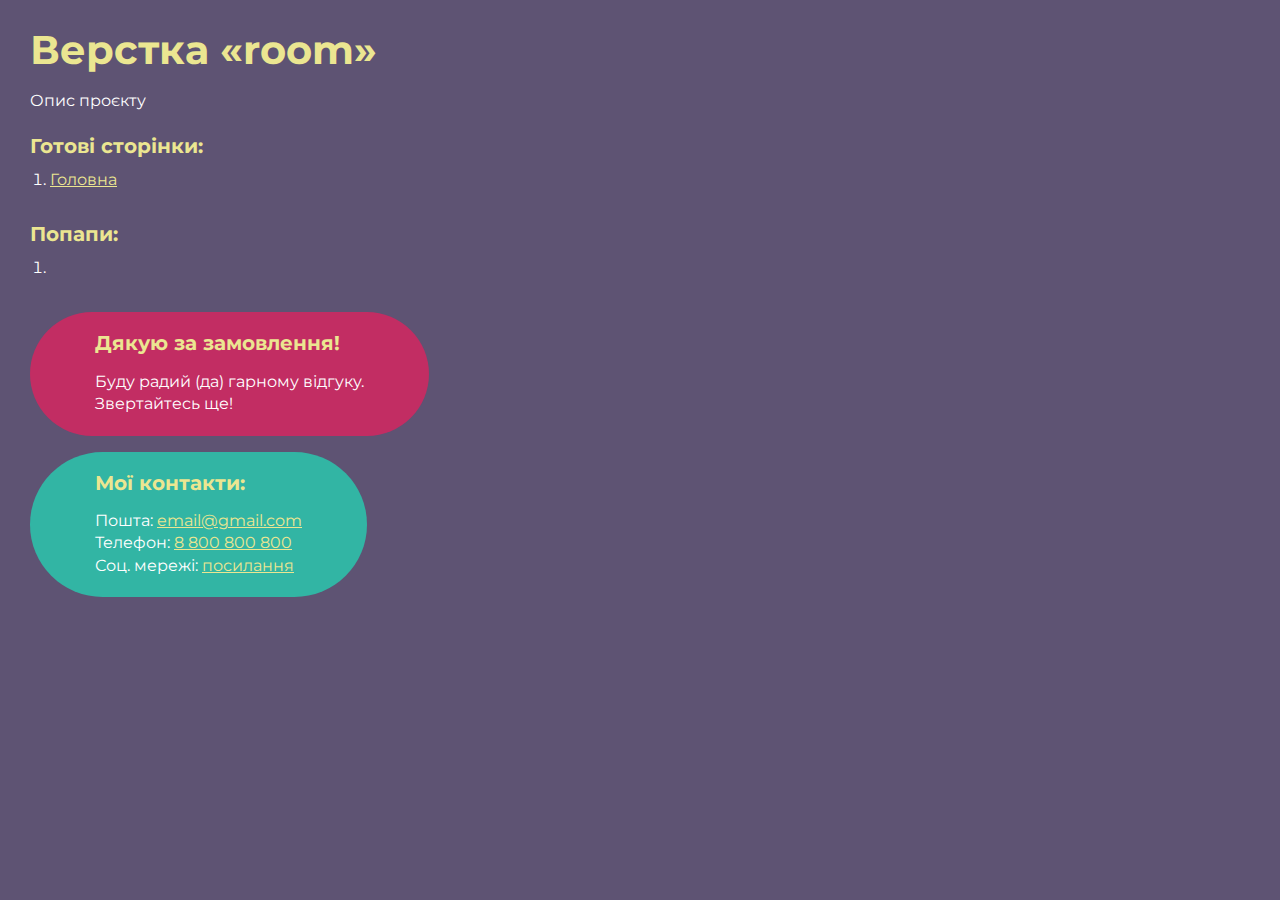
<file: room/index.html>
<!DOCTYPE html>
<html>

<head>
	<meta charset="UTF-8">
	<meta name="viewport" content="width=device-width, initial-scale=1.0">
	<title>Верстка «room»</title>
</head>

<body>
	<div class="rootpage">
		<h1>Верстка «room»</h1>
		<div class="rootpage__info">
			Опис проєкту
		</div>
		<h2>Готові сторінки:</h2>
		<ol class="rootpage__list">
			<li><a target="_blank" href="home.html">Головна</a></li>
		</ol>
		<h2>Попапи:</h2>
		<ol class="rootpage__list">
			<li><a target="_blank" href="home.html#"></a></li>
		</ol>
		<div class="rootpage__tnx">
			<h2>Дякую за замовлення!</h2>
			<p>Буду радий (да) гарному відгуку.</p>
			<p>Звертайтесь ще!</p>
		</div>
		<div class="rootpage__contacts">
			<h2>Мої контакти:</h2>
			<p>Пошта: <a href="mailto:email@gmail.com">email@gmail.com</a></p>
			<p>Телефон: <a href="tel:8800800800">8 800 800 800</a></p>
			<p>Соц. мережі: <a href="">посилання</a></p>
		</div>
	</div>
</body>
<style>
	@charset "UTF-8";
	@import url("https://fonts.googleapis.com/css?family=Montserrat:regular,700&display=swap");

	*,
	*::before,
	*::after {
		padding: 0px;
		margin: 0px;
		border: 0px;
		box-sizing: border-box;
	}

	html,
	body {
		height: 100%;
		margin: 0;
		padding: 0;
		min-width: 320px;
		width: 100%;
		color: #fff;
		background-color: #5e5373;
	}

	body {
		font-family: Montserrat;
		font-size: 100%;
		line-height: 1;
		font-size: 1rem;
	}

	a {
		text-decoration: underline;
		color: #ebe691
	}

	a:visited {
		text-decoration: underline;
		color: #aaa768;
	}

	a:hover {
		text-decoration: none;
	}

	ul li {
		list-style: none;
	}

	img {
		vertical-align: top;
	}

	.wrapper {
		width: 100%;
		min-height: 100%;
		overflow: hidden;
	}

	.rootpage {
		padding: 30px;
		display: flex;
		flex-direction: column;
		align-items: flex-start;
	}

	@media (max-width: 767px) {
		.rootpage {
			padding: 30px 15px;
		}
	}

	h1 {
		color: #ebe691;
		font-size: 2.5rem;
		margin: 0px 0px 1.25rem 0px;
	}

	@media (max-width: 767px) {
		h1 {
			font-size: 1.85rem;
			margin: 0px 0px 1.25rem 0px;
		}
	}

	h2 {
		color: #ebe691;
		font-size: 1.25rem;
		margin: 0px 0px 1rem 0px;
	}

	@media (max-width: 767px) {
		h2 {
			font-size: 1.125rem;
			margin: 0px 0px 1rem 0px;
		}
	}

	.rootpage__info {
		line-height: 140%;
		margin: 0px 0px 1.5rem 0px;
	}

	.rootpage__list {
		margin: 0px 0px 2.25rem 1.25rem;
	}

	.rootpage__list li:not(:last-child) {
		margin: 0px 0px 15px 0px;
	}

	.rootpage__contacts,
	.rootpage__tnx {
		border-radius: 200px;
		padding: 20px 65px;
		line-height: 140%;
	}

	@media (max-width: 767px) {

		.rootpage__contacts,
		.rootpage__tnx {
			border-radius: 40px;
			padding: 20px;
		}
	}

	.rootpage__contacts {
		background: #32b5a4;

	}

	.rootpage__contacts a {
		color: #ebe691;
	}

	.rootpage__tnx {
		background: #c22d63;
		margin: 0px 0px 1rem 0px;
	}
</style>

</html>
</file>
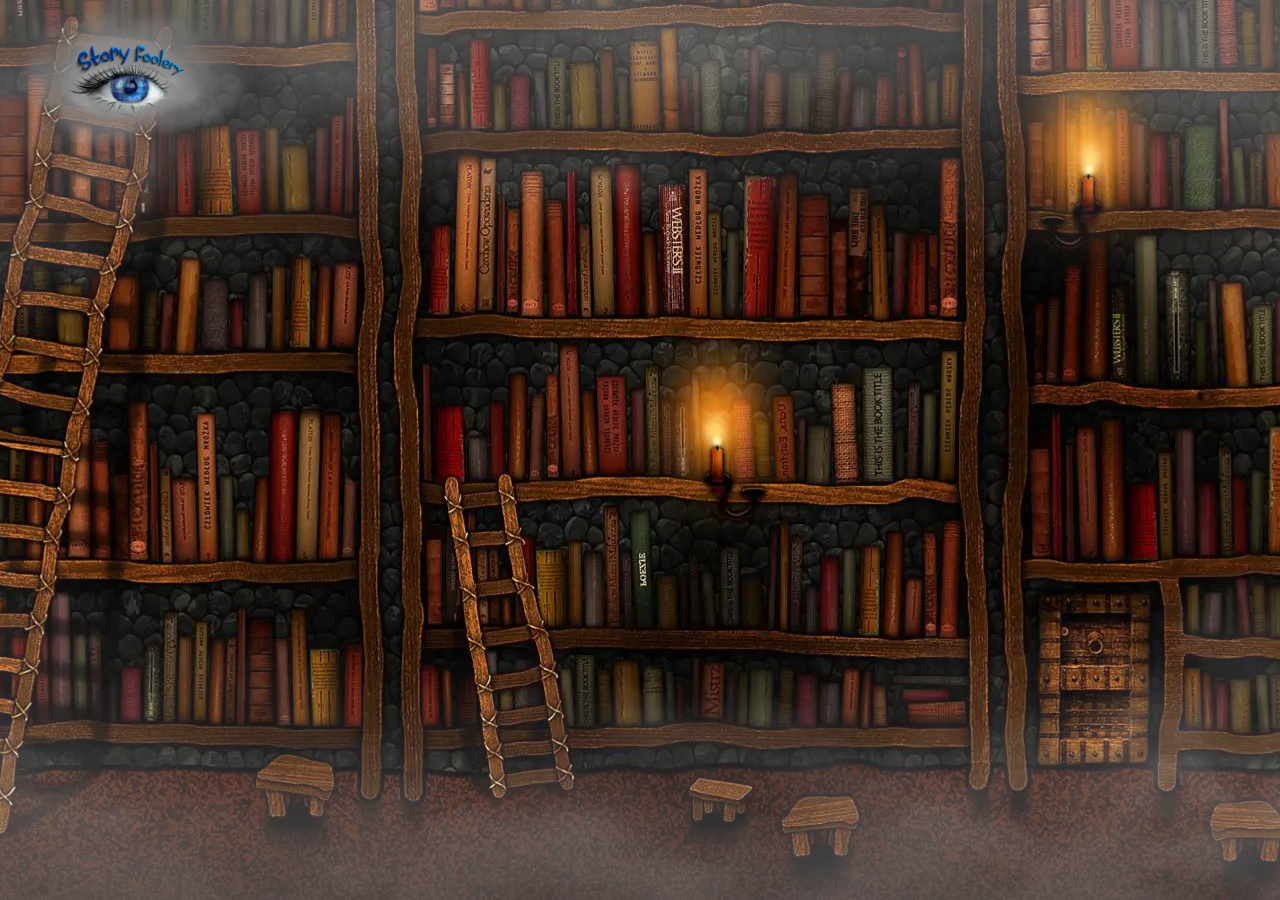
<file: room/home.html>
<!DOCTYPE html>
<html lang="en">

<head>
	<title>Story Foolery - Welcome</title>
	<meta charset="UTF-8">
	<meta name="format-detection" content="telephone=no">
	<!-- <style>body{opacity: 0;}</style> -->
	<link rel="stylesheet" href="css/style.min.css?_v=20221224113727">
	<link rel="shortcut icon" href="favicon.ico">
	<!-- <meta name="robots" content="noindex, nofollow"> -->
	<meta name="viewport" content="width=device-width, initial-scale=1.0">
</head>

<body>
	<div class="wrapper">
		<header class="header">
			<div class="header__container">
			</div>
		</header>
		<!-- Main block -->
		<main data-watch data-watch-once class="page">
			<!-- page load block -->
			<div id="preloader" class="preloader">
				<div class="preloader__loader">
					<div class="loadingio-spinner-rolling-wopxwk46ahe">
						<div class="ldio-zgxx64th47">
							<div></div>
						</div>
					</div>
				</div>
			</div>
			<!-- logo block -->
			<a href="#" class="page__logo">
				<picture><source srcset="img/logo.webp" type="image/webp"><img src="img/logo.png" alt="Logo Image" /></picture>
			</a>
			<!-- box for cards -->
			<div class="page__box">
				<!-- parent block for all cards -->
				<div data-watch data-watch-once class="page__cards cards">
					<!-- one card block -->
					<!-- one card block-box -->
					<div class="cards__card">
						<!-- one card block-body -->
						<a data-ripple="once" href="#" class="cards__item cards__item--1"><i></i><span>Professors</span>
						</a>
					</div>
					<!-- one card block-box -->
					<div class="cards__card">
						<!-- one card block-body -->
						<a data-ripple="once" href="#" class="cards__item cards__item--2"><i></i><span>Writers</span></a>
					</div>
					<!-- one card block-box -->
					<div class="cards__card">
						<!-- one card block-body -->
						<a data-ripple="once" href="#" class="cards__item cards__item--3"><i></i><span>Daters</span></a>
					</div>
					<!-- one card block-box -->
					<div class="cards__card">
						<!-- one card block-body -->
						<a data-ripple="once" href="#" class="cards__item cards__item--4"><i></i><span>Dashboard</span></a>
					</div>
				</div>
			</div>
		</main>
		<footer class="footer">
			<div class="footer__container">
			</div>
		</footer>
	</div>
	<script src="js/app.min.js?_v=20221224113727"></script>
</body>

</html>
</file>
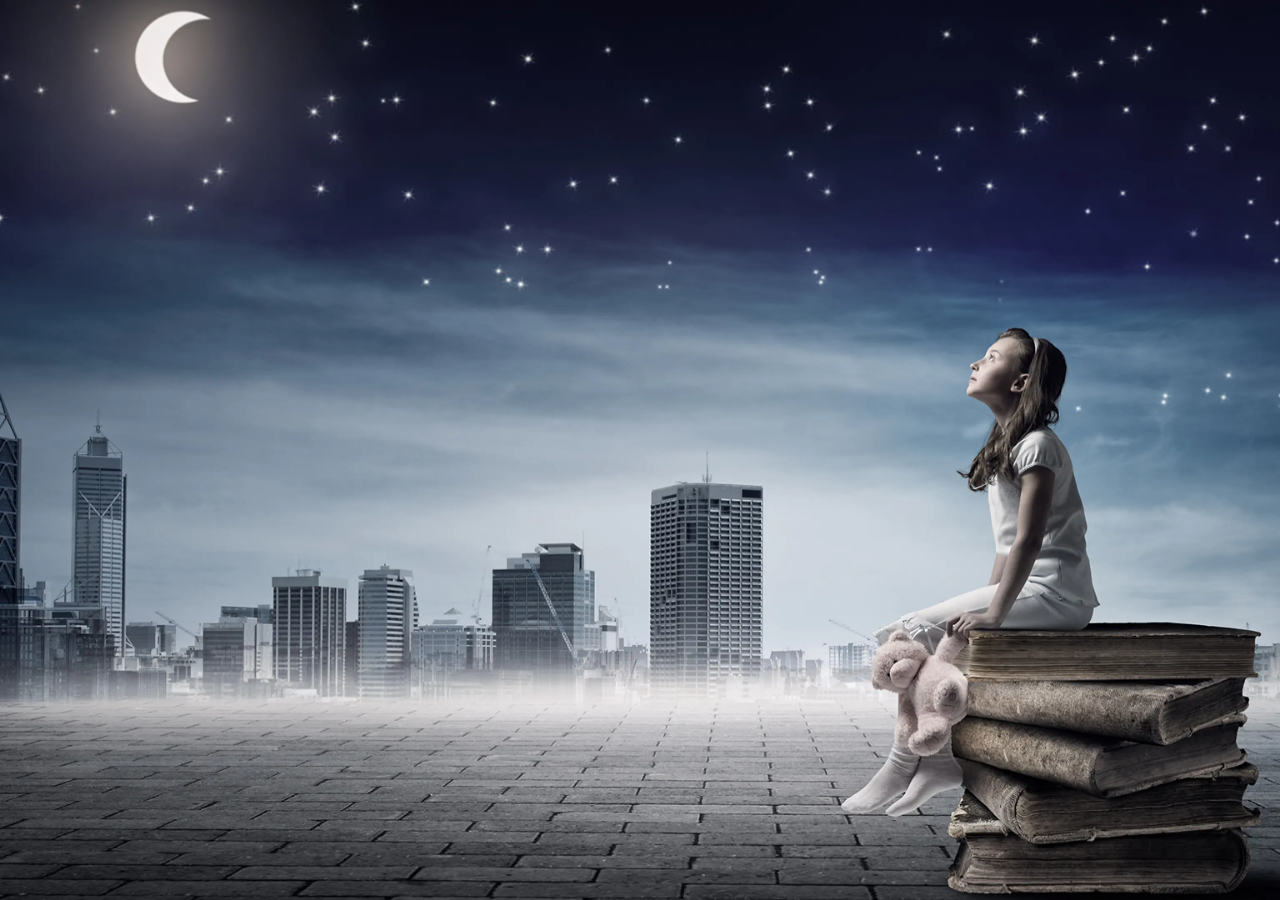
<file: sign-in/home.html>
<!DOCTYPE html>
<html lang="en">

<head>
	<title>Sign In</title>
	<meta charset="UTF-8">
	<meta name="format-detection" content="telephone=no">
	<!-- <style>body{opacity: 0;}</style> -->
	<link rel="stylesheet" href="css/style.min.css?_v=20221229173818">
	<link rel="shortcut icon" href="favicon.ico">
	<!-- <meta name="robots" content="noindex, nofollow"> -->
	<meta name="viewport" content="width=device-width, initial-scale=1.0">
</head>

<body>
	<div class="wrapper">
		<header class="header">
			<div class="header__container">
			</div>
		</header>
		<main data-watch data-watch-once class="page">
			<div class="page__box">
				<div class="page__main-item main-item">
					<div class="main-item__wrapper">
						<form class="main-item__form main-item__form--sign-in form-signin" action="https://jsonplaceholder.typicode.com/posts" method="POST">
							<div class="form-signin__line">
								<h3 class="form-signin__title">Sign In</h3>
							</div>
							<div class="form-signin__line">
								<div class="form-signin__input-box form-signin__input-box--log-in">
									<input id="username" required name="username" placeholder="Username" class="form-signin__input form-signin__input--log-in" type="text" />
								</div>
							</div>
							<div class="form-signin__line">
								<div class="form-signin__input-box form-signin__input-box--pass">
									<input id="userpass" required name="userpass" placeholder="Password" class="form-signin__input form-signin__input--pass" type="password" />
								</div>
							</div>
							<div class="form-signin__line">
								<div class="form-signin__input-box form-signin__input-box--check">
									<input id="user-agree" required name="user-agree" class="form-signin__input form-signin__input--check" type="checkbox" />
									<label class="form-signin__label form-signin__label--check" for="user-agree">Remember me</label>
								</div>
								<a href="#" class="form-signin__forgot-pass">Forgot Password ?</a>
							</div>
							<div class="form-signin__line">
								<button data-ripple="once" class="form-signin__button" type="submit">
									Login
								</button>
							</div>
							<div class="form-signin__line">
								<div class="form-signin__text">Don’t Have an Account ?</div>
								<button type="button" class="form-signin__sign-up">
									Sign up
								</button>
							</div>
						</form>
						<form class="main-item__form main-item__form--sign-up form-signup" action="https://jsonplaceholder.typicode.com/posts" method="POST">
							<div class="form-signup__line">
								<h3 class="form-signup__title">Sign Up</h3>
							</div>
							<div class="form-signup__line">
								<div class="form-signup__input-box form-signup__input-box--log-in">
									<input id="username" required name="username" placeholder="Username" class="form-signup__input form-signup__input--log-in" type="text" />
								</div>
							</div>
							<div class="form-signup__line">
								<div class="form-signup__input-box form-signup__input-box--pass">
									<input id="userpass" required name="userpass" placeholder="Password" class="form-signup__input form-signup__input--pass" type="password" />
								</div>
							</div>
							<div class="form-signup__line">
								<button data-ripple="once" class="form-signup__button form-signup__button--sign-up" type="submit">
									Sign Up
								</button>
							</div>
							<div class="form-signup__line">
								<div class="form-signup__text">Already Have an Account ?</div>
								<button type="button" class="form-signup__login">
									Login
								</button>
							</div>
						</form>
					</div>
				</div>
				<div class="page__content">
					<a href="#" class="page__logo">
						<picture><source srcset="img/logo.webp" type="image/webp"><img src="img/logo.png" alt="Logo" /></picture>
					</a>
					<div class="page__text text-page">
						<div class="text-page__star"></div>
						<div class="text-page__text-left">
							<span class="text-page__span text-page__span--1">Stories that brin</span>
						</div>
						<div class="text-page__text-right">
							<span class="text-page__span text-page__span--2">g people together</span>
						</div>
					</div>
				</div>
			</div>
		</main>
		<footer class="footer">
			<div class="footer__container">
			</div>
		</footer>
	</div>
	<script src="js/app.min.js?_v=20221229173818"></script>
</body>

</html>
</file>
<file: room/css/style.min.css>
@charset "UTF-8";@import url(https://fonts.googleapis.com/css?family=Bubblegum+Sans:regular&display=swap);*{padding:0;margin:0;border:0}*,:after,:before{-webkit-box-sizing:border-box;box-sizing:border-box}body,html{height:100%;min-width:320px}body{color:#fff;line-height:1;font-family:"Bubblegum Sans";font-size:.875rem;-ms-text-size-adjust:100%;-moz-text-size-adjust:100%;-webkit-text-size-adjust:100%;-webkit-font-smoothing:antialiased;-moz-osx-font-smoothing:grayscale}button,input,textarea{font-family:"Bubblegum Sans";font-size:inherit}button{cursor:pointer;color:inherit;background-color:transparent}a{color:inherit;text-decoration:none}ul li{list-style:none}img{vertical-align:top}h1,h2,h3,h4,h5,h6{font-weight:inherit;font-size:inherit}svg{height:1em;width:1em}svg path{stroke:inherit;fill:inherit}.lock body{overflow:hidden;-ms-touch-action:none;touch-action:none;-ms-scroll-chaining:none;overscroll-behavior:none}.wrapper{min-height:100%;display:-webkit-box;display:-ms-flexbox;display:flex;-webkit-box-orient:vertical;-webkit-box-direction:normal;-ms-flex-direction:column;flex-direction:column;overflow:hidden}@supports (overflow:clip){.wrapper{overflow:clip}}.wrapper>main{-webkit-box-flex:1;-ms-flex:1 1 auto;flex:1 1 auto}.wrapper>*{min-width:0}[class*=-ibg]{position:relative}[class*=-ibg] img{position:absolute;width:100%;height:100%;top:0;left:0;-o-object-fit:cover;object-fit:cover}[class*=-ibg_contain] img{-o-object-fit:contain;object-fit:contain}.page{opacity:0;visibility:hidden;position:relative;z-index:1;cursor:url(../img/cursor-small.png),auto}.page._watcher-view{opacity:1;visibility:visible}.no-webp .page::after{background-image:url(../img/background-s.png)}.page::after{content:"";position:fixed;top:0;left:0;width:100%;height:100%;background-position:center;background-repeat:no-repeat}.no-webp .page::before{background-image:url(../img/background-smoke.png)}.page::before{content:"";position:fixed;z-index:1;top:0;left:0;width:100%;height:100%;background-position:center;background-repeat:no-repeat;background-size:cover}.page__logo{cursor:url(../img/cursor-small.png),auto;position:absolute;z-index:10;top:0;left:0;-webkit-transition-duration:.3s;-o-transition-duration:.3s;transition-duration:.3s}.page__logo img{max-width:100%}.page__box{position:relative;z-index:3;cursor:url(../img/cursor-small.png),auto;display:-webkit-box;display:-ms-flexbox;display:flex;-webkit-box-align:center;-ms-flex-align:center;align-items:center;-webkit-box-pack:center;-ms-flex-pack:center;justify-content:center}.cards{cursor:url(../img/cursor-small.png),auto;display:-ms-grid;display:grid;-ms-grid-columns:(1fr)[4];grid-template-columns:repeat(4,1fr);-webkit-box-align:center;-ms-flex-align:center;align-items:center;-webkit-box-pack:center;-ms-flex-pack:center;justify-content:center;-webkit-transform:scale(0) translate(0,6.25rem);-ms-transform:scale(0) translate(0,6.25rem);transform:scale(0) translate(0,6.25rem);visibility:hidden}.cards._watcher-view{-webkit-animation:cards 1s ease-in forwards 1s;animation:cards 1s ease-in forwards 1s}.cards__card{padding:.3125rem;-webkit-perspective:1000px;perspective:1000px;-webkit-transform-style:preserve-3d;transform-style:preserve-3d}.cards__item{cursor:url(../img/cursor-small.png),auto;position:relative;z-index:2;display:-webkit-box;display:-ms-flexbox;display:flex;-webkit-box-align:center;-ms-flex-align:center;align-items:center;-webkit-box-pack:center;-ms-flex-pack:center;justify-content:center;text-align:center;line-height:1.5;overflow:hidden;-webkit-transition-duration:.1s;-o-transition-duration:.1s;transition-duration:.1s;background:-webkit-gradient(linear,left top,left bottom,color-stop(3.28%,rgba(255,255,255,.132)),color-stop(103.28%,rgba(255,255,255,.033)));background:-o-linear-gradient(top,rgba(255,255,255,.132) 3.28%,rgba(255,255,255,.033) 103.28%);background:linear-gradient(180deg,rgba(255,255,255,.132) 3.28%,rgba(255,255,255,.033) 103.28%);-webkit-box-shadow:0 .25rem 1.5rem rgba(0,0,0,.2);box-shadow:0 .25rem 1.5rem rgba(0,0,0,.2);-webkit-backdrop-filter:blur(.3125rem);backdrop-filter:blur(.3125rem);transition-duration:.1s}.touch .cards__item{-webkit-animation:none;animation:none}.cards__item::after{content:"";position:absolute;width:100%;bottom:0;left:0;border:.125rem solid rgba(0,0,0,.25);border-top-left-radius:0;border-top-right-radius:0;border-top:none}.cards__item::before{content:"";position:absolute;width:100%;top:0;left:0;border:.125rem solid rgba(255,255,255,.25);border-bottom-left-radius:0;border-bottom-right-radius:0;border-bottom:none}.cards__item i{position:absolute;top:0;left:0;width:100%;height:100%}.cards__item i::before{content:"";position:absolute;left:0;height:90%;width:.125rem;background:-webkit-gradient(linear,left top,left bottom,from(rgba(255,255,255,.25)),to(rgba(0,0,0,.25)));background:-o-linear-gradient(top,rgba(255,255,255,.25) 0,rgba(0,0,0,.25) 100%);background:linear-gradient(to bottom,rgba(255,255,255,.25) 0,rgba(0,0,0,.25) 100%)}.cards__item i::after{content:"";position:absolute;right:0;height:90%;width:.125rem;background:-webkit-gradient(linear,left top,left bottom,from(rgba(255,255,255,.25)),to(rgba(0,0,0,.25)));background:-o-linear-gradient(top,rgba(255,255,255,.25) 0,rgba(0,0,0,.25) 100%);background:linear-gradient(to bottom,rgba(255,255,255,.25) 0,rgba(0,0,0,.25) 100%)}@-webkit-keyframes item{0%{-webkit-transform:scale(1);transform:scale(1)}50%{-webkit-transform:scale(.3);transform:scale(.3)}100%{-webkit-transform:scale(1);transform:scale(1)}}@keyframes item{0%{-webkit-transform:scale(1);transform:scale(1)}50%{-webkit-transform:scale(.3);transform:scale(.3)}100%{-webkit-transform:scale(1);transform:scale(1)}}@-webkit-keyframes click-animation{0%{-webkit-transform:scale(0);transform:scale(0)}100%{-webkit-transform:scale(10);transform:scale(10);opacity:0}}@keyframes click-animation{0%{-webkit-transform:scale(0);transform:scale(0)}100%{-webkit-transform:scale(10);transform:scale(10);opacity:0}}.ripple{position:absolute;border-radius:50%;background-color:rgba(255,255,255,.1);border:.0625rem solid rgba(255,255,255,.5);-webkit-animation:click-animation 2s ease forwards;animation:click-animation 2s ease forwards}@-webkit-keyframes cards{0%{visibility:hidden;-webkit-transform:scale(0) translate(0,-12.5rem);transform:scale(0) translate(0,-12.5rem)}100%{visibility:visible;-webkit-transform:scale(1) translate(0,0);transform:scale(1) translate(0,0)}}@keyframes cards{0%{visibility:hidden;-webkit-transform:scale(0) translate(0,-12.5rem);transform:scale(0) translate(0,-12.5rem)}100%{visibility:visible;-webkit-transform:scale(1) translate(0,0);transform:scale(1) translate(0,0)}}.preloader{position:absolute;left:0;top:0;width:100%;height:100%;background:-webkit-gradient(linear,left top,left bottom,from(#3c3a3d),to(#272526));background:-o-linear-gradient(top,#3c3a3d 0,#272526 100%);background:linear-gradient(180deg,#3c3a3d 0,#272526 100%);z-index:1000;-webkit-transition:all 90ms ease-out;-o-transition:all 90ms ease-out;transition:all 90ms ease-out}.loaded .preloader{opacity:0;visibility:hidden;z-index:-1}.preloader__loader{position:absolute;top:50%;left:50%;-webkit-transform:translate(-50%,-50%);-ms-transform:translate(-50%,-50%);transform:translate(-50%,-50%)}@-webkit-keyframes ldio-zgxx64th47{0%{-webkit-transform:translate(-50%,-50%) rotate(0);transform:translate(-50%,-50%) rotate(0)}100%{-webkit-transform:translate(-50%,-50%) rotate(360deg);transform:translate(-50%,-50%) rotate(360deg)}}@keyframes ldio-zgxx64th47{0%{-webkit-transform:translate(-50%,-50%) rotate(0);transform:translate(-50%,-50%) rotate(0)}100%{-webkit-transform:translate(-50%,-50%) rotate(360deg);transform:translate(-50%,-50%) rotate(360deg)}}.ldio-zgxx64th47 div{position:absolute;width:100px;height:100px;border:10px solid #fff;border-top-color:transparent;border-radius:50%}.ldio-zgxx64th47 div{-webkit-animation:ldio-zgxx64th47 1s linear infinite;animation:ldio-zgxx64th47 1s linear infinite;top:100px;left:100px}.loadingio-spinner-rolling-wopxwk46ahe{width:200px;height:200px;display:inline-block;overflow:hidden;background:rgba(241,242,243,0)}.ldio-zgxx64th47{width:100%;height:100%;position:relative;-webkit-transform:translateZ(0) scale(1);transform:translateZ(0) scale(1);-webkit-backface-visibility:hidden;backface-visibility:hidden;-webkit-transform-origin:0 0;-ms-transform-origin:0 0;transform-origin:0 0}.ldio-zgxx64th47 div{-webkit-box-sizing:content-box;box-sizing:content-box}@media (min-width:119.99875em){.cards__item::before{border:.1875rem solid rgba(255,255,255,.25);border-bottom:none}.cards__item i::before{width:.1875rem}}@media (min-width:120.06125em){.no-webp .page::after{background-image:url(../img/background-m.png)}}@media (min-width:120.0625em){.cards__item::after{border:.1875rem solid rgba(0,0,0,.25);border-top:none}.cards__item i::after{width:.1875rem}}@media (min-width:159.99875em){.cards__item::before{border:.3125rem solid rgba(255,255,255,.25);border-bottom:none}.cards__item i::before{width:.3125rem}}@media (min-width:160.06125em){.no-webp .page::after{background-image:url(../img/background-b.png)}}@media (min-width:160.0625em){.cards__item::after{border:.3125rem solid rgba(0,0,0,.25);border-top:none}.cards__item i::after{width:.3125rem}}@media (min-width:48em) and (any-hover:hover){.cards__item:hover{-webkit-animation:hover .6s ease forwards;animation:hover .6s ease forwards}}@media (min-width:48em){.cards__item--1{-webkit-animation:item 2s ease infinite;animation:item 2s ease infinite}.cards__item--2{-webkit-animation:item 2s ease infinite 1s;animation:item 2s ease infinite 1s}.cards__item--3{-webkit-animation:item 2s ease infinite;animation:item 2s ease infinite}.cards__item--4{-webkit-animation:item 2s ease infinite 1s;animation:item 2s ease infinite 1s}}@media (min-width:240em){.page__logo{width:40.875rem}.page__box{padding-top:39.375rem}.page__box{padding-bottom:12.5rem}.cards{-webkit-column-gap:5.625rem;-moz-column-gap:5.625rem;column-gap:5.625rem}.cards{row-gap:5.625rem}.cards{padding-left:9.375rem}.cards{padding-right:9.375rem}.cards__item{border-radius:3.125rem}.cards__item{width:41.25rem}.cards__item{height:56.25rem}.cards__item::after{height:3.125rem}.cards__item::after{border-bottom-left-radius:3.125rem}.cards__item::after{border-bottom-right-radius:3.125rem}.cards__item::before{height:3.125rem}.cards__item::before{border-top-left-radius:3.125rem}.cards__item::before{border-top-right-radius:3.125rem}.cards__item i::before{top:3.125rem}.cards__item i::after{top:3.125rem}.cards__item span{font-size:6rem}}@media (max-width:68.75em){.cards{-ms-grid-columns:(1fr)[3];grid-template-columns:repeat(3,1fr)}}@media (max-width:47.99875em){.page__logo{left:50%;-webkit-transform:translate(-50%);-ms-transform:translate(-50%);transform:translate(-50%)}.cards{-ms-grid-columns:(1fr)[2];grid-template-columns:repeat(2,1fr)}}@media (max-height:44.74875em) and (max-width:26.56125em){.page__box{padding-top:8.5rem;padding-bottom:1.25rem}}@media (min-height:44.75em) and (max-width:26.56125em){.page__box{padding-top:10.375rem;padding-bottom:1.875rem}}@media (max-width:26.56125em){.cards{-ms-grid-columns:(1fr)[1];grid-template-columns:repeat(1,1fr)}}@media (max-width:23.4375em){.page__logo{width:10rem}.cards{-webkit-column-gap:.9375rem;-moz-column-gap:.9375rem;column-gap:.9375rem}.cards{row-gap:.9375rem}.cards{padding-left:.9375rem}.cards{padding-right:.9375rem}.cards__item{border-radius:.625rem}.cards__item::after{height:.625rem}.cards__item::after{border-bottom-left-radius:.625rem}.cards__item::after{border-bottom-right-radius:.625rem}.cards__item::before{height:.625rem}.cards__item::before{border-top-left-radius:.625rem}.cards__item::before{border-top-right-radius:.625rem}.cards__item i::before{top:.625rem}.cards__item i::after{top:.625rem}}@media (min-width:120em) and (max-width:240em){@supports (width:clamp(20.4375rem ,0.0000000625rem + 17.03125vw ,40.875rem)){.page__logo{width:clamp(20.4375rem ,.0000000625rem + 17.03125vw ,40.875rem)}}@supports not (width:clamp(20.4375rem ,0.0000000625rem + 17.03125vw ,40.875rem)){.page__logo{width:calc(20.4375rem + 20.4375 * (100vw - 120rem)/ 120)}}@supports (padding-top:clamp(18.125rem ,-3.125rem + 17.7083333333vw ,39.375rem)){.page__box{padding-top:clamp(18.125rem ,-3.125rem + 17.7083333333vw ,39.375rem)}}@supports not (padding-top:clamp(18.125rem ,-3.125rem + 17.7083333333vw ,39.375rem)){.page__box{padding-top:calc(18.125rem + 21.25 * (100vw - 120rem)/ 120)}}@supports (padding-bottom:clamp(6.25rem ,0.0000000625rem + 5.2083333333vw ,12.5rem)){.page__box{padding-bottom:clamp(6.25rem ,.0000000625rem + 5.2083333333vw ,12.5rem)}}@supports not (padding-bottom:clamp(6.25rem ,0.0000000625rem + 5.2083333333vw ,12.5rem)){.page__box{padding-bottom:calc(6.25rem + 6.25 * (100vw - 120rem)/ 120)}}@supports ((-moz-column-gap:clamp(2.5rem ,-0.625rem + 2.6041666667vw ,5.625rem)) or (column-gap:clamp(2.5rem ,-0.625rem + 2.6041666667vw ,5.625rem))){.cards{-webkit-column-gap:clamp(2.5rem ,-.625rem + 2.6041666667vw ,5.625rem);-moz-column-gap:clamp(2.5rem ,-.625rem + 2.6041666667vw ,5.625rem);column-gap:clamp(2.5rem ,-.625rem + 2.6041666667vw ,5.625rem)}}@supports not ((-moz-column-gap:clamp(2.5rem ,-0.625rem + 2.6041666667vw ,5.625rem)) or (column-gap:clamp(2.5rem ,-0.625rem + 2.6041666667vw ,5.625rem))){.cards{-webkit-column-gap:calc(2.5rem + 3.125 * (100vw - 120rem)/ 120);-moz-column-gap:calc(2.5rem + 3.125 * (100vw - 120rem)/ 120);column-gap:calc(2.5rem + 3.125 * (100vw - 120rem)/ 120)}}@supports (row-gap:clamp(2.5rem ,-0.625rem + 2.6041666667vw ,5.625rem)){.cards{row-gap:clamp(2.5rem ,-.625rem + 2.6041666667vw ,5.625rem)}}@supports not (row-gap:clamp(2.5rem ,-0.625rem + 2.6041666667vw ,5.625rem)){.cards{row-gap:calc(2.5rem + 3.125 * (100vw - 120rem)/ 120)}}@supports (padding-left:clamp(4.6875rem ,0.0000000625rem + 3.90625vw ,9.375rem)){.cards{padding-left:clamp(4.6875rem ,.0000000625rem + 3.90625vw ,9.375rem)}}@supports not (padding-left:clamp(4.6875rem ,0.0000000625rem + 3.90625vw ,9.375rem)){.cards{padding-left:calc(4.6875rem + 4.6875 * (100vw - 120rem)/ 120)}}@supports (padding-right:clamp(4.6875rem ,0.0000000625rem + 3.90625vw ,9.375rem)){.cards{padding-right:clamp(4.6875rem ,.0000000625rem + 3.90625vw ,9.375rem)}}@supports not (padding-right:clamp(4.6875rem ,0.0000000625rem + 3.90625vw ,9.375rem)){.cards{padding-right:calc(4.6875rem + 4.6875 * (100vw - 120rem)/ 120)}}@supports (border-radius:clamp(1.5625rem ,0.0000000625rem + 1.3020833333vw ,3.125rem)){.cards__item{border-radius:clamp(1.5625rem ,.0000000625rem + 1.3020833333vw ,3.125rem)}}@supports not (border-radius:clamp(1.5625rem ,0.0000000625rem + 1.3020833333vw ,3.125rem)){.cards__item{border-radius:calc(1.5625rem + 1.5625 * (100vw - 120rem)/ 120)}}@supports (width:clamp(20.625rem ,0.0000000625rem + 17.1875vw ,41.25rem)){.cards__item{width:clamp(20.625rem ,.0000000625rem + 17.1875vw ,41.25rem)}}@supports not (width:clamp(20.625rem ,0.0000000625rem + 17.1875vw ,41.25rem)){.cards__item{width:calc(20.625rem + 20.625 * (100vw - 120rem)/ 120)}}@supports (height:clamp(28.125rem ,0.0000000625rem + 23.4375vw ,56.25rem)){.cards__item{height:clamp(28.125rem ,.0000000625rem + 23.4375vw ,56.25rem)}}@supports not (height:clamp(28.125rem ,0.0000000625rem + 23.4375vw ,56.25rem)){.cards__item{height:calc(28.125rem + 28.125 * (100vw - 120rem)/ 120)}}@supports (height:clamp(1.5625rem ,0.0000000625rem + 1.3020833333vw ,3.125rem)){.cards__item::after{height:clamp(1.5625rem ,.0000000625rem + 1.3020833333vw ,3.125rem)}}@supports not (height:clamp(1.5625rem ,0.0000000625rem + 1.3020833333vw ,3.125rem)){.cards__item::after{height:calc(1.5625rem + 1.5625 * (100vw - 120rem)/ 120)}}@supports (border-bottom-left-radius:clamp(1.5625rem ,0.0000000625rem + 1.3020833333vw ,3.125rem)){.cards__item::after{border-bottom-left-radius:clamp(1.5625rem ,.0000000625rem + 1.3020833333vw ,3.125rem)}}@supports not (border-bottom-left-radius:clamp(1.5625rem ,0.0000000625rem + 1.3020833333vw ,3.125rem)){.cards__item::after{border-bottom-left-radius:calc(1.5625rem + 1.5625 * (100vw - 120rem)/ 120)}}@supports (border-bottom-right-radius:clamp(1.5625rem ,0.0000000625rem + 1.3020833333vw ,3.125rem)){.cards__item::after{border-bottom-right-radius:clamp(1.5625rem ,.0000000625rem + 1.3020833333vw ,3.125rem)}}@supports not (border-bottom-right-radius:clamp(1.5625rem ,0.0000000625rem + 1.3020833333vw ,3.125rem)){.cards__item::after{border-bottom-right-radius:calc(1.5625rem + 1.5625 * (100vw - 120rem)/ 120)}}@supports (height:clamp(1.5625rem ,0.0000000625rem + 1.3020833333vw ,3.125rem)){.cards__item::before{height:clamp(1.5625rem ,.0000000625rem + 1.3020833333vw ,3.125rem)}}@supports not (height:clamp(1.5625rem ,0.0000000625rem + 1.3020833333vw ,3.125rem)){.cards__item::before{height:calc(1.5625rem + 1.5625 * (100vw - 120rem)/ 120)}}@supports (border-top-left-radius:clamp(1.5625rem ,0.0000000625rem + 1.3020833333vw ,3.125rem)){.cards__item::before{border-top-left-radius:clamp(1.5625rem ,.0000000625rem + 1.3020833333vw ,3.125rem)}}@supports not (border-top-left-radius:clamp(1.5625rem ,0.0000000625rem + 1.3020833333vw ,3.125rem)){.cards__item::before{border-top-left-radius:calc(1.5625rem + 1.5625 * (100vw - 120rem)/ 120)}}@supports (border-top-right-radius:clamp(1.5625rem ,0.0000000625rem + 1.3020833333vw ,3.125rem)){.cards__item::before{border-top-right-radius:clamp(1.5625rem ,.0000000625rem + 1.3020833333vw ,3.125rem)}}@supports not (border-top-right-radius:clamp(1.5625rem ,0.0000000625rem + 1.3020833333vw ,3.125rem)){.cards__item::before{border-top-right-radius:calc(1.5625rem + 1.5625 * (100vw - 120rem)/ 120)}}@supports (top:clamp(1.5625rem ,0.0000000625rem + 1.3020833333vw ,3.125rem)){.cards__item i::before{top:clamp(1.5625rem ,.0000000625rem + 1.3020833333vw ,3.125rem)}}@supports not (top:clamp(1.5625rem ,0.0000000625rem + 1.3020833333vw ,3.125rem)){.cards__item i::before{top:calc(1.5625rem + 1.5625 * (100vw - 120rem)/ 120)}}@supports (top:clamp(1.5625rem ,0.0000000625rem + 1.3020833333vw ,3.125rem)){.cards__item i::after{top:clamp(1.5625rem ,.0000000625rem + 1.3020833333vw ,3.125rem)}}@supports not (top:clamp(1.5625rem ,0.0000000625rem + 1.3020833333vw ,3.125rem)){.cards__item i::after{top:calc(1.5625rem + 1.5625 * (100vw - 120rem)/ 120)}}@supports (font-size:clamp(3rem ,0.0000000625rem + 2.5vw ,6rem)){.cards__item span{font-size:clamp(3rem ,.0000000625rem + 2.5vw ,6rem)}}@supports not (font-size:clamp(3rem ,0.0000000625rem + 2.5vw ,6rem)){.cards__item span{font-size:calc(3rem + 3 * (100vw - 120rem)/ 120)}}}@media (min-width:23.4375em) and (max-width:119.99875em){@supports (width:clamp(10rem ,7.4665934187rem + 10.8092014136vw ,20.4375rem)){.page__logo{width:clamp(10rem ,7.4665934187rem + 10.8092014136vw ,20.4375rem)}}@supports not (width:clamp(10rem ,7.4665934187rem + 10.8092014136vw ,20.4375rem)){.page__logo{width:calc(10rem + 10.4375 * (100vw - 23.4375rem)/ 96.56125)}}@supports ((-moz-column-gap:clamp(0.9375rem ,0.5582475178rem + 1.6181439242vw ,2.5rem)) or (column-gap:clamp(0.9375rem ,0.5582475178rem + 1.6181439242vw ,2.5rem))){.cards{-webkit-column-gap:clamp(.9375rem ,.5582475178rem + 1.6181439242vw ,2.5rem);-moz-column-gap:clamp(.9375rem ,.5582475178rem + 1.6181439242vw ,2.5rem);column-gap:clamp(.9375rem ,.5582475178rem + 1.6181439242vw ,2.5rem)}}@supports not ((-moz-column-gap:clamp(0.9375rem ,0.5582475178rem + 1.6181439242vw ,2.5rem)) or (column-gap:clamp(0.9375rem ,0.5582475178rem + 1.6181439242vw ,2.5rem))){.cards{-webkit-column-gap:calc(.9375rem + 1.5625 * (100vw - 23.4375rem)/ 96.56125);-moz-column-gap:calc(.9375rem + 1.5625 * (100vw - 23.4375rem)/ 96.56125);column-gap:calc(.9375rem + 1.5625 * (100vw - 23.4375rem)/ 96.56125)}}@supports (row-gap:clamp(0.9375rem ,0.5582475178rem + 1.6181439242vw ,2.5rem)){.cards{row-gap:clamp(.9375rem ,.5582475178rem + 1.6181439242vw ,2.5rem)}}@supports not (row-gap:clamp(0.9375rem ,0.5582475178rem + 1.6181439242vw ,2.5rem)){.cards{row-gap:calc(.9375rem + 1.5625 * (100vw - 23.4375rem)/ 96.56125)}}@supports (padding-left:clamp(0.9375rem ,0.0272940426rem + 3.8835454181vw ,4.6875rem)){.cards{padding-left:clamp(.9375rem ,.0272940426rem + 3.8835454181vw ,4.6875rem)}}@supports not (padding-left:clamp(0.9375rem ,0.0272940426rem + 3.8835454181vw ,4.6875rem)){.cards{padding-left:calc(.9375rem + 3.75 * (100vw - 23.4375rem)/ 96.56125)}}@supports (padding-right:clamp(0.9375rem ,0.0272940426rem + 3.8835454181vw ,4.6875rem)){.cards{padding-right:clamp(.9375rem ,.0272940426rem + 3.8835454181vw ,4.6875rem)}}@supports not (padding-right:clamp(0.9375rem ,0.0272940426rem + 3.8835454181vw ,4.6875rem)){.cards{padding-right:calc(.9375rem + 3.75 * (100vw - 23.4375rem)/ 96.56125)}}@supports (border-radius:clamp(0.625rem ,0.3974485107rem + 0.9708863545vw ,1.5625rem)){.cards__item{border-radius:clamp(.625rem ,.3974485107rem + .9708863545vw ,1.5625rem)}}@supports not (border-radius:clamp(0.625rem ,0.3974485107rem + 0.9708863545vw ,1.5625rem)){.cards__item{border-radius:calc(.625rem + .9375 * (100vw - 23.4375rem)/ 96.56125)}}@supports (height:clamp(0.625rem ,0.3974485107rem + 0.9708863545vw ,1.5625rem)){.cards__item::after{height:clamp(.625rem ,.3974485107rem + .9708863545vw ,1.5625rem)}}@supports not (height:clamp(0.625rem ,0.3974485107rem + 0.9708863545vw ,1.5625rem)){.cards__item::after{height:calc(.625rem + .9375 * (100vw - 23.4375rem)/ 96.56125)}}@supports (border-bottom-left-radius:clamp(0.625rem ,0.3974485107rem + 0.9708863545vw ,1.5625rem)){.cards__item::after{border-bottom-left-radius:clamp(.625rem ,.3974485107rem + .9708863545vw ,1.5625rem)}}@supports not (border-bottom-left-radius:clamp(0.625rem ,0.3974485107rem + 0.9708863545vw ,1.5625rem)){.cards__item::after{border-bottom-left-radius:calc(.625rem + .9375 * (100vw - 23.4375rem)/ 96.56125)}}@supports (border-bottom-right-radius:clamp(0.625rem ,0.3974485107rem + 0.9708863545vw ,1.5625rem)){.cards__item::after{border-bottom-right-radius:clamp(.625rem ,.3974485107rem + .9708863545vw ,1.5625rem)}}@supports not (border-bottom-right-radius:clamp(0.625rem ,0.3974485107rem + 0.9708863545vw ,1.5625rem)){.cards__item::after{border-bottom-right-radius:calc(.625rem + .9375 * (100vw - 23.4375rem)/ 96.56125)}}@supports (height:clamp(0.625rem ,0.3974485107rem + 0.9708863545vw ,1.5625rem)){.cards__item::before{height:clamp(.625rem ,.3974485107rem + .9708863545vw ,1.5625rem)}}@supports not (height:clamp(0.625rem ,0.3974485107rem + 0.9708863545vw ,1.5625rem)){.cards__item::before{height:calc(.625rem + .9375 * (100vw - 23.4375rem)/ 96.56125)}}@supports (border-top-left-radius:clamp(0.625rem ,0.3974485107rem + 0.9708863545vw ,1.5625rem)){.cards__item::before{border-top-left-radius:clamp(.625rem ,.3974485107rem + .9708863545vw ,1.5625rem)}}@supports not (border-top-left-radius:clamp(0.625rem ,0.3974485107rem + 0.9708863545vw ,1.5625rem)){.cards__item::before{border-top-left-radius:calc(.625rem + .9375 * (100vw - 23.4375rem)/ 96.56125)}}@supports (border-top-right-radius:clamp(0.625rem ,0.3974485107rem + 0.9708863545vw ,1.5625rem)){.cards__item::before{border-top-right-radius:clamp(.625rem ,.3974485107rem + .9708863545vw ,1.5625rem)}}@supports not (border-top-right-radius:clamp(0.625rem ,0.3974485107rem + 0.9708863545vw ,1.5625rem)){.cards__item::before{border-top-right-radius:calc(.625rem + .9375 * (100vw - 23.4375rem)/ 96.56125)}}@supports (top:clamp(0.625rem ,0.3974485107rem + 0.9708863545vw ,1.5625rem)){.cards__item i::before{top:clamp(.625rem ,.3974485107rem + .9708863545vw ,1.5625rem)}}@supports not (top:clamp(0.625rem ,0.3974485107rem + 0.9708863545vw ,1.5625rem)){.cards__item i::before{top:calc(.625rem + .9375 * (100vw - 23.4375rem)/ 96.56125)}}@supports (top:clamp(0.625rem ,0.3974485107rem + 0.9708863545vw ,1.5625rem)){.cards__item i::after{top:clamp(.625rem ,.3974485107rem + .9708863545vw ,1.5625rem)}}@supports not (top:clamp(0.625rem ,0.3974485107rem + 0.9708863545vw ,1.5625rem)){.cards__item i::after{top:calc(.625rem + .9375 * (100vw - 23.4375rem)/ 96.56125)}}}@media (min-width:26.5625em) and (max-width:119.99875em){@supports (padding-top:clamp(11.25rem ,9.2955424153rem + 7.357957966vw ,18.125rem)){.page__box{padding-top:clamp(11.25rem ,9.2955424153rem + 7.357957966vw ,18.125rem)}}@supports not (padding-top:clamp(11.25rem ,9.2955424153rem + 7.357957966vw ,18.125rem)){.page__box{padding-top:calc(11.25rem + 6.875 * (100vw - 26.5625rem)/ 93.43625)}}@supports (padding-bottom:clamp(2.5rem ,1.4339322265rem + 4.0134316178vw ,6.25rem)){.page__box{padding-bottom:clamp(2.5rem ,1.4339322265rem + 4.0134316178vw ,6.25rem)}}@supports not (padding-bottom:clamp(2.5rem ,1.4339322265rem + 4.0134316178vw ,6.25rem)){.page__box{padding-bottom:calc(2.5rem + 3.75 * (100vw - 26.5625rem)/ 93.43625)}}}@media (min-width:68.8125em) and (max-width:119.99875em){@supports (width:clamp(13.75rem ,4.5075581821rem + 13.4313414247vw ,20.625rem)){.cards__item{width:clamp(13.75rem ,4.5075581821rem + 13.4313414247vw ,20.625rem)}}@supports not (width:clamp(13.75rem ,4.5075581821rem + 13.4313414247vw ,20.625rem)){.cards__item{width:calc(13.75rem + 6.875 * (100vw - 68.8125rem)/ 51.18625)}}@supports (height:clamp(18.75rem ,6.1466702484rem + 18.3154655791vw ,28.125rem)){.cards__item{height:clamp(18.75rem ,6.1466702484rem + 18.3154655791vw ,28.125rem)}}@supports not (height:clamp(18.75rem ,6.1466702484rem + 18.3154655791vw ,28.125rem)){.cards__item{height:calc(18.75rem + 9.375 * (100vw - 68.8125rem)/ 51.18625)}}@supports (font-size:clamp(2rem ,0.6556448265rem + 1.9536496618vw ,3rem)){.cards__item span{font-size:clamp(2rem ,.6556448265rem + 1.9536496618vw ,3rem)}}@supports not (font-size:clamp(2rem ,0.6556448265rem + 1.9536496618vw ,3rem)){.cards__item span{font-size:calc(2rem + 1 * (100vw - 68.8125rem)/ 51.18625)}}}@media (min-width:48em) and (max-width:68.81125em){@supports (width:clamp(13.125rem ,4.4758318818rem + 18.0191002463vw ,16.875rem)){.cards__item{width:clamp(13.125rem ,4.4758318818rem + 18.0191002463vw ,16.875rem)}}@supports not (width:clamp(13.125rem ,4.4758318818rem + 18.0191002463vw ,16.875rem)){.cards__item{width:calc(13.125rem + 3.75 * (100vw - 48rem)/ 20.81125)}}@supports (height:clamp(18.125rem ,6.5927758424rem + 24.025466995vw ,23.125rem)){.cards__item{height:clamp(18.125rem ,6.5927758424rem + 24.025466995vw ,23.125rem)}}@supports not (height:clamp(18.125rem ,6.5927758424rem + 24.025466995vw ,23.125rem)){.cards__item{height:calc(18.125rem + 5 * (100vw - 48rem)/ 20.81125)}}@supports (font-size:clamp(1.875rem ,0.5776247823rem + 2.7028650369vw ,2.4375rem)){.cards__item span{font-size:clamp(1.875rem ,.5776247823rem + 2.7028650369vw ,2.4375rem)}}@supports not (font-size:clamp(1.875rem ,0.5776247823rem + 2.7028650369vw ,2.4375rem)){.cards__item span{font-size:calc(1.875rem + .5625 * (100vw - 48rem)/ 20.81125)}}}@media (min-width:26.5625em) and (max-width:47.99875em){@supports (width:clamp(11.25rem ,1.9564551869rem + 34.9874628258vw ,18.75rem)){.cards__item{width:clamp(11.25rem ,1.9564551869rem + 34.9874628258vw ,18.75rem)}}@supports not (width:clamp(11.25rem ,1.9564551869rem + 34.9874628258vw ,18.75rem)){.cards__item{width:calc(11.25rem + 7.5 * (100vw - 26.5625rem)/ 21.43625)}}@supports (height:clamp(11.25rem ,2.7309172547rem + 32.0718409237vw ,18.125rem)){.cards__item{height:clamp(11.25rem ,2.7309172547rem + 32.0718409237vw ,18.125rem)}}@supports not (height:clamp(11.25rem ,2.7309172547rem + 32.0718409237vw ,18.125rem)){.cards__item{height:calc(11.25rem + 6.875 * (100vw - 26.5625rem)/ 21.43625)}}@supports (font-size:clamp(1.625rem ,0.3084144848rem + 4.9565572337vw ,2.6875rem)){.cards__item span{font-size:clamp(1.625rem ,.3084144848rem + 4.9565572337vw ,2.6875rem)}}@supports not (font-size:clamp(1.625rem ,0.3084144848rem + 4.9565572337vw ,2.6875rem)){.cards__item span{font-size:calc(1.625rem + 1.0625 * (100vw - 26.5625rem)/ 21.43625)}}}@media (min-width:20em) and (max-width:26.56125em){@supports (width:clamp(15rem ,3.569251286rem + 57.1537435702vw ,18.75rem)){.cards__item{width:clamp(15rem ,3.569251286rem + 57.1537435702vw ,18.75rem)}}@supports not (width:clamp(15rem ,3.569251286rem + 57.1537435702vw ,18.75rem)){.cards__item{width:calc(15rem + 3.75 * (100vw - 20rem)/ 6.56125)}}@supports (height:clamp(3.75rem ,-0.0602495713rem + 19.0512478567vw ,5rem)){.cards__item{height:clamp(3.75rem ,-.0602495713rem + 19.0512478567vw ,5rem)}}@supports not (height:clamp(3.75rem ,-0.0602495713rem + 19.0512478567vw ,5rem)){.cards__item{height:calc(3.75rem + 1.25 * (100vw - 20rem)/ 6.56125)}}@supports (font-size:clamp(2.1875rem ,0.6634001715rem + 7.6204991427vw ,2.6875rem)){.cards__item span{font-size:clamp(2.1875rem ,.6634001715rem + 7.6204991427vw ,2.6875rem)}}@supports not (font-size:clamp(2.1875rem ,0.6634001715rem + 7.6204991427vw ,2.6875rem)){.cards__item span{font-size:calc(2.1875rem + .5 * (100vw - 20rem)/ 6.56125)}}}@media (any-hover:hover){.page__logo:hover{-webkit-transform:scale(1.025);-ms-transform:scale(1.025);transform:scale(1.025)}}.webp .page::after{background-image:url(../img/background-s.webp)}.webp .page::before{background-image:url(../img/background-smoke.webp)}@media (min-width:120.06125em){.webp .page::after{background-image:url(../img/background-m.webp)}}@media (min-width:160.06125em){.webp .page::after{background-image:url(../img/background-b.webp)}}
</file>
<file: sign-in/css/style.min.css>
@charset "UTF-8";@import url(https://fonts.googleapis.com/css?family=Poppins:regular,500,600&display=swap);@import url(https://fonts.googleapis.com/css?family=Bubblegum+Sans:regular&display=swap);*{padding:0;margin:0;border:0}*,:after,:before{-webkit-box-sizing:border-box;box-sizing:border-box}body,html{height:100%;min-width:320px}body{color:#333;line-height:1;font-family:Poppins;font-size:1rem;-ms-text-size-adjust:100%;-moz-text-size-adjust:100%;-webkit-text-size-adjust:100%;-webkit-font-smoothing:antialiased;-moz-osx-font-smoothing:grayscale}button,input,textarea{font-family:Poppins;font-size:inherit}button{cursor:pointer;color:inherit;background-color:transparent}a{color:inherit;text-decoration:none}ul li{list-style:none}img{vertical-align:top}h1,h2,h3,h4,h5,h6{font-weight:inherit;font-size:inherit}svg{height:1em;width:1em}svg path{stroke:inherit;fill:inherit}.lock body{overflow:hidden;-ms-touch-action:none;touch-action:none;-ms-scroll-chaining:none;overscroll-behavior:none}.wrapper{min-height:100%;display:-webkit-box;display:-ms-flexbox;display:flex;-webkit-box-orient:vertical;-webkit-box-direction:normal;-ms-flex-direction:column;flex-direction:column;overflow:hidden}@supports (overflow:clip){.wrapper{overflow:clip}}.wrapper>main{-webkit-box-flex:1;-ms-flex:1 1 auto;flex:1 1 auto}.wrapper>*{min-width:0}[class*=__container]{max-width:75rem;margin:0 auto;padding:0 .9375rem}[class*=-ibg]{position:relative}[class*=-ibg] img{position:absolute;width:100%;height:100%;top:0;left:0;-o-object-fit:cover;object-fit:cover}[class*=-ibg_contain] img{-o-object-fit:contain;object-fit:contain}.page{position:relative}.no-webp .page::before{background-image:url(../img/background.jpg)}.page::before{content:"";position:fixed;z-index:1;top:0;left:0;width:100%;height:100%;background-repeat:no-repeat;background-position:center;background-size:cover}.page__box{position:relative;z-index:2;padding-bottom:6.25rem;display:-webkit-box;display:-ms-flexbox;display:flex;-webkit-box-pack:justify;-ms-flex-pack:justify;justify-content:space-between;gap:1.25rem}.page__main-item{-webkit-box-flex:0;-ms-flex:0 1 50%;flex:0 1 50%;position:relative}.page__content{position:relative;-webkit-box-flex:0;-ms-flex:0 1 50%;flex:0 1 50%;display:-webkit-box;display:-ms-flexbox;display:flex;-webkit-box-orient:vertical;-webkit-box-direction:normal;-ms-flex-direction:column;flex-direction:column;-webkit-box-align:center;-ms-flex-align:center;align-items:center}.page__logo{display:inline-block;overflow:hidden;-webkit-transition-duration:.3s;-o-transition-duration:.3s;transition-duration:.3s;opacity:0;visibility:hidden}._watcher-view .page__logo{-webkit-animation:logo 1.5s ease forwards .5s;animation:logo 1.5s ease forwards .5s}.page__logo img{max-width:100%}.page__text{position:relative;font-family:"Bubblegum Sans";line-height:1.5;color:#fff;width:100%}.main-item{position:relative;-ms-grid-column-align:start;justify-self:start;-webkit-perspective-origin:center;perspective-origin:center}.main-item__wrapper{position:relative;-webkit-transform-style:preserve-3d;transform-style:preserve-3d;-webkit-transition-duration:.6s;-o-transition-duration:.6s;transition-duration:.6s;-webkit-transform:scale(.5) rotateY(90deg);transform:scale(.5) rotateY(90deg);opacity:0}._watcher-view .main-item__wrapper{-webkit-animation:form-start 1s ease forwards 3.5s;animation:form-start 1s ease forwards 3.5s}.rotate .main-item__wrapper{opacity:1;-webkit-animation:form 1.2s ease forwards;animation:form 1.2s ease forwards}.rotate-2 .main-item__wrapper{opacity:1;-webkit-animation:form-2 1.2s ease forwards;animation:form-2 1.2s ease forwards}.main-item__form{position:absolute;top:0;left:0;width:100%;height:100%;background:rgba(255,255,255,.8);-webkit-box-shadow:inset .0625rem .0625rem 3.125rem 1.25rem rgba(255,255,255,.25);box-shadow:inset .0625rem .0625rem 3.125rem 1.25rem rgba(255,255,255,.25)}.main-item__form--sign-in{z-index:2;-webkit-transform:rotateY(0);transform:rotateY(0);-webkit-backface-visibility:hidden;backface-visibility:hidden}.main-item__form--sign-up{-webkit-transform:rotateY(180deg);transform:rotateY(180deg);-webkit-backface-visibility:hidden;backface-visibility:hidden}.form-signin{display:-webkit-box;display:-ms-flexbox;display:flex;-webkit-box-orient:vertical;-webkit-box-direction:normal;-ms-flex-direction:column;flex-direction:column}.form-signin__line{display:-webkit-box;display:-ms-flexbox;display:flex;-webkit-box-align:center;-ms-flex-align:center;align-items:center;-webkit-column-gap:.9375rem;-moz-column-gap:.9375rem;column-gap:.9375rem}.form-signin__title{font-weight:500;line-height:1.5;color:#333}.form-signin__input-box--log-in{width:100%}.form-signin__input--log-in{width:100%;background:#e8f0fe;border:.0625rem solid #333;border-radius:.3125rem;outline:0}.form-signin__input--log-in::-webkit-input-placeholder{-webkit-transition-duration:.3s;transition-duration:.3s}.form-signin__input--log-in::-moz-placeholder{transition-duration:.3s}.form-signin__input--log-in:-ms-input-placeholder{transition-duration:.3s}.form-signin__input--log-in::-ms-input-placeholder{transition-duration:.3s}.form-signin__input--log-in::placeholder{-webkit-transition-duration:.3s;-o-transition-duration:.3s;transition-duration:.3s}.form-signin__input--log-in:focus{border:.0625rem solid #1eabf1}.form-signin__input--log-in:valid{border:.0625rem solid #1eabf1}.form-signin__input--log-in:focus::-webkit-input-placeholder{color:transparent}.form-signin__input--log-in:focus::-moz-placeholder{color:transparent}.form-signin__input--log-in:focus:-ms-input-placeholder{color:transparent}.form-signin__input--log-in:focus::-ms-input-placeholder{color:transparent}.form-signin__input--log-in:focus::placeholder{color:transparent}.form-signin__input-box--pass{width:100%}.form-signin__input--pass{width:100%;background:#e8f0fe;border:.0625rem solid #333;border-radius:.3125rem;outline:0}.form-signin__input--pass::-webkit-input-placeholder{-webkit-transition-duration:.3s;transition-duration:.3s}.form-signin__input--pass::-moz-placeholder{transition-duration:.3s}.form-signin__input--pass:-ms-input-placeholder{transition-duration:.3s}.form-signin__input--pass::-ms-input-placeholder{transition-duration:.3s}.form-signin__input--pass::placeholder{-webkit-transition-duration:.3s;-o-transition-duration:.3s;transition-duration:.3s}.form-signin__input--pass:focus{border:.0625rem solid #1eabf1}.form-signin__input--pass:valid{border:.0625rem solid #1eabf1}.form-signin__input--pass:focus::-webkit-input-placeholder{color:transparent}.form-signin__input--pass:focus::-moz-placeholder{color:transparent}.form-signin__input--pass:focus:-ms-input-placeholder{color:transparent}.form-signin__input--pass:focus::-ms-input-placeholder{color:transparent}.form-signin__input--pass:focus::placeholder{color:transparent}.form-signin__input-box--check{position:relative;display:-webkit-box;display:-ms-flexbox;display:flex;-webkit-box-align:center;-ms-flex-align:center;align-items:center}.form-signin__input--check{position:absolute;width:0;height:0;opacity:0}.form-signin__input--check:checked+.form-signin__label--check::before{background:#1eabf1 url(../img/check.svg) center/75% no-repeat;border:.0625rem solid #1eabf1}.form-signin__input--check:checked+.form-signin__label--check{color:#000}.form-signin__label{-moz-user-select:none;-ms-user-select:none;-o-user-select:none;-webkit-user-select:none;user-select:none}.form-signin__label--check{cursor:pointer;display:-webkit-inline-box;display:-ms-inline-flexbox;display:inline-flex;line-height:1.5;color:#333;-webkit-box-align:center;-ms-flex-align:center;align-items:center}.form-signin__label--check::before{content:"";position:relative;-webkit-box-flex:0;-ms-flex-positive:0;flex-grow:0;-ms-flex-negative:0;flex-shrink:0;border:.0625rem solid #1eabf1}.form-signin__forgot-pass{line-height:1.5;text-decoration-line:underline;color:#333;-webkit-transition-duration:.3s;-o-transition-duration:.3s;transition-duration:.3s}.form-signin__button{display:-webkit-box;display:-ms-flexbox;display:flex;position:relative;width:100%;-webkit-box-pack:center;-ms-flex-pack:center;justify-content:center;-webkit-box-align:center;-ms-flex-align:center;align-items:center;background-color:#1eabf1;line-height:1.5;text-align:center;color:#fff;-webkit-transition-duration:.3s;-o-transition-duration:.3s;transition-duration:.3s;overflow:hidden}.form-signin__text{font-weight:500;line-height:1.5;color:#282828}.form-signin__sign-up{-webkit-box-flex:1;-ms-flex:1 1 auto;flex:1 1 auto;justify-self:flex-end;text-align:end;font-weight:600;line-height:1.5;text-decoration-line:underline;color:#1eabf1;-webkit-transition-duration:.3s;-o-transition-duration:.3s;transition-duration:.3s}.form-signup{display:-webkit-box;display:-ms-flexbox;display:flex;-webkit-box-orient:vertical;-webkit-box-direction:normal;-ms-flex-direction:column;flex-direction:column}.form-signup__line{display:-webkit-box;display:-ms-flexbox;display:flex;-webkit-box-align:center;-ms-flex-align:center;align-items:center;-webkit-column-gap:.9375rem;-moz-column-gap:.9375rem;column-gap:.9375rem}.form-signup__title{font-weight:500;line-height:1.5;color:#333}.form-signup__input-box--log-in{width:100%}.form-signup__input--log-in{width:100%;background:#e8f0fe;border:.0625rem solid #333;border-radius:.3125rem;outline:0}.form-signup__input--log-in::-webkit-input-placeholder{-webkit-transition-duration:.3s;transition-duration:.3s}.form-signup__input--log-in::-moz-placeholder{transition-duration:.3s}.form-signup__input--log-in:-ms-input-placeholder{transition-duration:.3s}.form-signup__input--log-in::-ms-input-placeholder{transition-duration:.3s}.form-signup__input--log-in::placeholder{-webkit-transition-duration:.3s;-o-transition-duration:.3s;transition-duration:.3s}.form-signup__input--log-in:focus{border:.0625rem solid #1eabf1}.form-signup__input--log-in:valid{border:.0625rem solid #1eabf1}.form-signup__input--log-in:focus::-webkit-input-placeholder{color:transparent}.form-signup__input--log-in:focus::-moz-placeholder{color:transparent}.form-signup__input--log-in:focus:-ms-input-placeholder{color:transparent}.form-signup__input--log-in:focus::-ms-input-placeholder{color:transparent}.form-signup__input--log-in:focus::placeholder{color:transparent}.form-signup__input-box--pass{width:100%}.form-signup__input--pass{width:100%;background:#e8f0fe;border:.0625rem solid #333;border-radius:.3125rem;outline:0}.form-signup__input--pass::-webkit-input-placeholder{-webkit-transition-duration:.3s;transition-duration:.3s}.form-signup__input--pass::-moz-placeholder{transition-duration:.3s}.form-signup__input--pass:-ms-input-placeholder{transition-duration:.3s}.form-signup__input--pass::-ms-input-placeholder{transition-duration:.3s}.form-signup__input--pass::placeholder{-webkit-transition-duration:.3s;-o-transition-duration:.3s;transition-duration:.3s}.form-signup__input--pass:focus{border:.0625rem solid #1eabf1}.form-signup__input--pass:valid{border:.0625rem solid #1eabf1}.form-signup__input--pass:focus::-webkit-input-placeholder{color:transparent}.form-signup__input--pass:focus::-moz-placeholder{color:transparent}.form-signup__input--pass:focus:-ms-input-placeholder{color:transparent}.form-signup__input--pass:focus::-ms-input-placeholder{color:transparent}.form-signup__input--pass:focus::placeholder{color:transparent}.form-signup__button{display:-webkit-box;display:-ms-flexbox;display:flex;position:relative;width:100%;-webkit-box-pack:center;-ms-flex-pack:center;justify-content:center;-webkit-box-align:center;-ms-flex-align:center;align-items:center;background-color:#1eabf1;line-height:1.5;text-align:center;color:#fff;-webkit-transition-duration:.3s;-o-transition-duration:.3s;transition-duration:.3s;overflow:hidden}.form-signup__text{font-weight:500;line-height:1.5;color:#282828}.form-signup__login{-webkit-box-flex:1;-ms-flex:1 1 auto;flex:1 1 auto;justify-self:flex-end;text-align:end;font-weight:600;line-height:1.5;text-decoration-line:underline;color:#1eabf1;-webkit-transition-duration:.3s;-o-transition-duration:.3s;transition-duration:.3s}.text-page{position:relative}.no-webp .text-page__star{background-image:url(../img/star.png)}.text-page__star{display:block;position:absolute;z-index:3;left:50%;-webkit-transform:translateX(-50%) scale(0);-ms-transform:translateX(-50%) scale(0);transform:translateX(-50%) scale(0);background-repeat:no-repeat;background-position:center;background-size:cover;opacity:0}._watcher-view .text-page__star{-webkit-animation:star 2.4s linear forwards 1s;animation:star 2.4s linear forwards 1s}.text-page__text-left{position:absolute;top:0;left:0;width:50%;height:100%;display:-webkit-box;display:-ms-flexbox;display:flex;-webkit-box-pack:end;-ms-flex-pack:end;justify-content:flex-end;overflow:hidden}.text-page__span--1{-webkit-transform:translateX(101%);-ms-transform:translateX(101%);transform:translateX(101%)}._watcher-view .text-page__span--1{-webkit-animation:span-1 1.5s cubic-bezier(0,.98,.88,1.18) forwards 1.7s;animation:span-1 1.5s cubic-bezier(0,.98,.88,1.18) forwards 1.7s}.text-page__text-right{position:absolute;top:0;right:0;width:50%;height:100%;overflow:hidden;display:-webkit-box;display:-ms-flexbox;display:flex}.text-page__span--2{-webkit-transform:translateX(-101%);-ms-transform:translateX(-101%);transform:translateX(-101%)}._watcher-view .text-page__span--2{-webkit-animation:span-2 1.5s cubic-bezier(0,.98,.88,1.18) forwards 1.7s;animation:span-2 1.5s cubic-bezier(0,.98,.88,1.18) forwards 1.7s}.ripple{position:absolute;border-radius:50%;background-color:rgba(255,255,255,.3);border:1px solid rgba(255,255,255,.5);-webkit-animation:button-circle 2s ease forwards;animation:button-circle 2s ease forwards}@-webkit-keyframes logo{0%{opacity:0;visibility:hidden}100%{opacity:1;visibility:visible}}@keyframes logo{0%{opacity:0;visibility:hidden}100%{opacity:1;visibility:visible}}@-webkit-keyframes scale{0%{-webkit-transform:scaleX(1);transform:scaleX(1)}80%{-webkit-transform:translateX(1.2);transform:translateX(1.2)}100%{-webkit-transform:translateX(1);transform:translateX(1)}}@keyframes scale{0%{-webkit-transform:scaleX(1);transform:scaleX(1)}80%{-webkit-transform:translateX(1.2);transform:translateX(1.2)}100%{-webkit-transform:translateX(1);transform:translateX(1)}}@-webkit-keyframes span-1{0%{-webkit-transform:translateX(101%);transform:translateX(101%)}100%{-webkit-transform:translateX(0);transform:translateX(0)}}@keyframes span-1{0%{-webkit-transform:translateX(101%);transform:translateX(101%)}100%{-webkit-transform:translateX(0);transform:translateX(0)}}@-webkit-keyframes span-2{0%{-webkit-transform:translateX(-101%);transform:translateX(-101%)}100%{-webkit-transform:translateX(0);transform:translateX(0)}}@keyframes span-2{0%{-webkit-transform:translateX(-101%);transform:translateX(-101%)}100%{-webkit-transform:translateX(0);transform:translateX(0)}}@-webkit-keyframes star{0%{-webkit-transform:translateX(-50%) scale(0);transform:translateX(-50%) scale(0);opacity:0}30%{-webkit-transform:translateX(-50%) scale(1);transform:translateX(-50%) scale(1);opacity:1}55%{-webkit-transform:translateX(-50%) scale(1.1);transform:translateX(-50%) scale(1.1);opacity:1}70%{-webkit-transform:translateX(-50%) scale(1);transform:translateX(-50%) scale(1);opacity:.7}100%{-webkit-transform:translateX(-50%) scale(.5);transform:translateX(-50%) scale(.5);opacity:0}}@keyframes star{0%{-webkit-transform:translateX(-50%) scale(0);transform:translateX(-50%) scale(0);opacity:0}30%{-webkit-transform:translateX(-50%) scale(1);transform:translateX(-50%) scale(1);opacity:1}55%{-webkit-transform:translateX(-50%) scale(1.1);transform:translateX(-50%) scale(1.1);opacity:1}70%{-webkit-transform:translateX(-50%) scale(1);transform:translateX(-50%) scale(1);opacity:.7}100%{-webkit-transform:translateX(-50%) scale(.5);transform:translateX(-50%) scale(.5);opacity:0}}@-webkit-keyframes button-circle{0%{-webkit-transform:scale(0);transform:scale(0)}100%{-webkit-transform:scale(20);transform:scale(20);opacity:0}}@keyframes button-circle{0%{-webkit-transform:scale(0);transform:scale(0)}100%{-webkit-transform:scale(20);transform:scale(20);opacity:0}}@-webkit-keyframes form{0%{-webkit-transform:translateZ(0) rotateY(0);transform:translateZ(0) rotateY(0)}25%{-webkit-transform:translateZ(-200px) rotateY(0);transform:translateZ(-200px) rotateY(0)}75%{-webkit-transform:translateZ(-200px) rotateY(180deg);transform:translateZ(-200px) rotateY(180deg)}100%{-webkit-transform:translateZ(0) rotateY(180deg);transform:translateZ(0) rotateY(180deg)}}@keyframes form{0%{-webkit-transform:translateZ(0) rotateY(0);transform:translateZ(0) rotateY(0)}25%{-webkit-transform:translateZ(-200px) rotateY(0);transform:translateZ(-200px) rotateY(0)}75%{-webkit-transform:translateZ(-200px) rotateY(180deg);transform:translateZ(-200px) rotateY(180deg)}100%{-webkit-transform:translateZ(0) rotateY(180deg);transform:translateZ(0) rotateY(180deg)}}@-webkit-keyframes form-2{0%{-webkit-transform:translateZ(0) rotateY(180deg);transform:translateZ(0) rotateY(180deg)}25%{-webkit-transform:translateZ(-200px) rotateY(180deg);transform:translateZ(-200px) rotateY(180deg)}75%{-webkit-transform:translateZ(-200px) rotateY(0);transform:translateZ(-200px) rotateY(0)}100%{-webkit-transform:translateZ(0) rotateY(0);transform:translateZ(0) rotateY(0)}}@keyframes form-2{0%{-webkit-transform:translateZ(0) rotateY(180deg);transform:translateZ(0) rotateY(180deg)}25%{-webkit-transform:translateZ(-200px) rotateY(180deg);transform:translateZ(-200px) rotateY(180deg)}75%{-webkit-transform:translateZ(-200px) rotateY(0);transform:translateZ(-200px) rotateY(0)}100%{-webkit-transform:translateZ(0) rotateY(0);transform:translateZ(0) rotateY(0)}}@-webkit-keyframes form-start{0%{opacity:0;-webkit-transform:translateZ(-200px) rotateY(90deg);transform:translateZ(-200px) rotateY(90deg)}100%{opacity:1;-webkit-transform:translateZ(0) rotateY(0);transform:translateZ(0) rotateY(0)}}@keyframes form-start{0%{opacity:0;-webkit-transform:translateZ(-200px) rotateY(90deg);transform:translateZ(-200px) rotateY(90deg)}100%{opacity:1;-webkit-transform:translateZ(0) rotateY(0);transform:translateZ(0) rotateY(0)}}@media (min-width:240em){.page__box{padding-top:12rem}.page__box{padding-left:37.5rem}.page__box{padding-right:45.25rem}.page__logo{width:62.5rem}.page__logo{margin-bottom:3.125rem}.page__text{font-size:4.5rem}.page__text{height:7.6875rem}.main-item{margin-top:21.125rem}.main-item{width:62.5rem}.main-item{height:68.75rem}.main-item{-webkit-perspective:62.5rem;perspective:62.5rem}.main-item__wrapper{width:62.5rem}.main-item__wrapper{height:68.75rem}.main-item__form{width:62.5rem}.main-item__form{height:68.75rem}.main-item__form{padding-top:4.25rem}.main-item__form{padding-bottom:5.9375rem}.main-item__form{padding-left:6.25rem}.main-item__form{padding-right:6.25rem}.main-item__form{border-radius:1.25rem}.form-signin__title{font-size:3.75rem}.form-signin__title{margin-bottom:3.5rem}.form-signin__input-box--log-in{margin-bottom:5.25rem}.form-signin__input--log-in{height:7.5rem}.form-signin__input--log-in{padding-left:2.5rem}.form-signin__input--log-in{padding-right:2.5rem}.form-signin__input--log-in{font-size:2.875rem}.form-signin__input-box--pass{margin-bottom:4.75rem}.form-signin__input--pass{height:7.5rem}.form-signin__input--pass{padding-left:2.5rem}.form-signin__input--pass{padding-right:2.5rem}.form-signin__input--pass{font-size:2.875rem}.form-signin__label--check{-webkit-column-gap:1.875rem;-moz-column-gap:1.875rem;column-gap:1.875rem}.form-signin__label--check{font-size:2.25rem}.form-signin__label--check::before{-ms-flex-preferred-size:4.125rem;flex-basis:4.125rem}.form-signin__label--check::before{width:4.125rem}.form-signin__label--check::before{height:4.0625rem}.form-signin__label--check::before{border-radius:.625rem}.form-signin__forgot-pass{font-size:2.25rem}.form-signin__button{font-size:3rem}.form-signin__button{margin-top:4.6875rem}.form-signin__button{margin-bottom:4.4375rem}.form-signin__button{border-radius:.625rem}.form-signin__button{height:7.5rem}.form-signin__text{font-size:2.5rem}.form-signin__sign-up{font-size:2.5rem}.form-signup__title{font-size:3.75rem}.form-signup__title{margin-bottom:3.5rem}.form-signup__input-box--log-in{margin-bottom:5.25rem}.form-signup__input--log-in{height:7.5rem}.form-signup__input--log-in{padding-left:2.5rem}.form-signup__input--log-in{padding-right:2.5rem}.form-signup__input--log-in{font-size:2.875rem}.form-signup__input-box--pass{margin-bottom:4.75rem}.form-signup__input--pass{height:7.5rem}.form-signup__input--pass{padding-left:2.5rem}.form-signup__input--pass{padding-right:2.5rem}.form-signup__input--pass{font-size:2.875rem}.form-signup__button{font-size:3rem}.form-signup__button{margin-top:4.6875rem}.form-signup__button{margin-bottom:4.4375rem}.form-signup__button{border-radius:.625rem}.form-signup__button{height:7.5rem}.form-signup__text{font-size:2.5rem}.form-signup__login{font-size:2.5rem}.text-page__star{top:-15.625rem}.text-page__star{width:39.0625rem}.text-page__star{height:39.0625rem}}@media (max-width:120em){.page__box{padding-top:4.8rem}.page__box{padding-right:18.125rem}.page__logo{width:25rem}.page__logo{margin-bottom:1.25rem}.page__text{font-size:1.8rem}.page__text{height:3.075rem}.main-item{margin-top:8.45rem}.main-item{width:25rem}.main-item{height:27.5rem}.main-item{-webkit-perspective:25rem;perspective:25rem}.main-item__wrapper{width:25rem}.main-item__wrapper{height:27.5rem}.main-item__form{width:25rem}.main-item__form{height:27.5rem}.main-item__form{padding-top:1.75rem}.main-item__form{padding-bottom:2.375rem}.main-item__form{padding-left:2.5rem}.main-item__form{padding-right:2.5rem}.main-item__form{border-radius:.625rem}.form-signin__title{font-size:1.5rem}.form-signin__title{margin-bottom:1.4375rem}.form-signin__input-box--log-in{margin-bottom:2.1rem}.form-signin__input--log-in{height:3rem}.form-signin__input--log-in{padding-left:1rem}.form-signin__input--log-in{padding-right:1rem}.form-signin__input--log-in{font-size:1.125rem}.form-signin__input-box--pass{margin-bottom:1.9rem}.form-signin__input--pass{height:3rem}.form-signin__input--pass{padding-left:1rem}.form-signin__input--pass{padding-right:1rem}.form-signin__input--pass{font-size:1.125rem}.form-signin__label--check{-webkit-column-gap:.75rem;-moz-column-gap:.75rem;column-gap:.75rem}.form-signin__label--check{font-size:.9rem}.form-signin__label--check::before{-ms-flex-preferred-size:1.6875rem;flex-basis:1.6875rem}.form-signin__label--check::before{width:1.6875rem}.form-signin__label--check::before{height:1.625rem}.form-signin__label--check::before{border-radius:.3125rem}.form-signin__forgot-pass{font-size:.9rem}.form-signin__button{font-size:1.2rem}.form-signin__button{margin-top:1.875rem}.form-signin__button{margin-bottom:1.775rem}.form-signin__button{border-radius:.3125rem}.form-signin__button{height:3rem}.form-signin__text{font-size:1rem}.form-signin__sign-up{font-size:1rem}.form-signup__title{font-size:1.5rem}.form-signup__title{margin-bottom:1.4375rem}.form-signup__input-box--log-in{margin-bottom:2.1rem}.form-signup__input--log-in{height:3rem}.form-signup__input--log-in{padding-left:1rem}.form-signup__input--log-in{padding-right:1rem}.form-signup__input--log-in{font-size:1.125rem}.form-signup__input-box--pass{margin-bottom:1.9rem}.form-signup__input--pass{height:3rem}.form-signup__input--pass{padding-left:1rem}.form-signup__input--pass{padding-right:1rem}.form-signup__input--pass{font-size:1.125rem}.form-signup__button{font-size:1.2rem}.form-signup__button{margin-top:1.875rem}.form-signup__button{margin-bottom:1.775rem}.form-signup__button{border-radius:.3125rem}.form-signup__button{height:3rem}.form-signup__text{font-size:1rem}.form-signup__login{font-size:1rem}.text-page__star{top:-6.25rem}.text-page__star{width:15.625rem}.text-page__star{height:15.625rem}}@media (max-width:62em){.page__box{padding-left:1.875rem}.page__box{padding-right:1.875rem}}@media (max-width:56.875em){.page__box{-webkit-box-orient:vertical;-webkit-box-direction:reverse;-ms-flex-direction:column-reverse;flex-direction:column-reverse;-webkit-box-align:center;-ms-flex-align:center;align-items:center}.main-item{margin-top:0}}@media (max-width:36.0625em){.form-signin__text{-webkit-box-flex:0;-ms-flex:0 0 50%;flex:0 0 50%}.form-signup__text{-webkit-box-flex:0;-ms-flex:0 0 50%;flex:0 0 50%}}@media (max-width:33.125em){.form-signin__line:nth-child(4){-webkit-box-orient:vertical;-webkit-box-direction:normal;-ms-flex-direction:column;flex-direction:column;-webkit-box-align:start;-ms-flex-align:start;align-items:flex-start;row-gap:.9375rem}}@media (min-width:120em) and (max-width:240em){@supports (padding-top:clamp(4.8rem ,-2.4rem + 6vw ,12rem)){.page__box{padding-top:clamp(4.8rem ,-2.4rem + 6vw ,12rem)}}@supports not (padding-top:clamp(4.8rem ,-2.4rem + 6vw ,12rem)){.page__box{padding-top:calc(4.8rem + 7.2 * (100vw - 120rem)/ 120)}}@supports (padding-left:clamp(15rem ,-7.5rem + 18.75vw ,37.5rem)){.page__box{padding-left:clamp(15rem ,-7.5rem + 18.75vw ,37.5rem)}}@supports not (padding-left:clamp(15rem ,-7.5rem + 18.75vw ,37.5rem)){.page__box{padding-left:calc(15rem + 22.5 * (100vw - 120rem)/ 120)}}@supports (padding-right:clamp(18.125rem ,-9rem + 22.6041666667vw ,45.25rem)){.page__box{padding-right:clamp(18.125rem ,-9rem + 22.6041666667vw ,45.25rem)}}@supports not (padding-right:clamp(18.125rem ,-9rem + 22.6041666667vw ,45.25rem)){.page__box{padding-right:calc(18.125rem + 27.125 * (100vw - 120rem)/ 120)}}@supports (width:clamp(25rem ,-12.5rem + 31.25vw ,62.5rem)){.page__logo{width:clamp(25rem ,-12.5rem + 31.25vw ,62.5rem)}}@supports not (width:clamp(25rem ,-12.5rem + 31.25vw ,62.5rem)){.page__logo{width:calc(25rem + 37.5 * (100vw - 120rem)/ 120)}}@supports (margin-bottom:clamp(1.25rem ,-0.625rem + 1.5625vw ,3.125rem)){.page__logo{margin-bottom:clamp(1.25rem ,-.625rem + 1.5625vw ,3.125rem)}}@supports not (margin-bottom:clamp(1.25rem ,-0.625rem + 1.5625vw ,3.125rem)){.page__logo{margin-bottom:calc(1.25rem + 1.875 * (100vw - 120rem)/ 120)}}@supports (font-size:clamp(1.8rem ,-0.9rem + 2.25vw ,4.5rem)){.page__text{font-size:clamp(1.8rem ,-.9rem + 2.25vw ,4.5rem)}}@supports not (font-size:clamp(1.8rem ,-0.9rem + 2.25vw ,4.5rem)){.page__text{font-size:calc(1.8rem + 2.7 * (100vw - 120rem)/ 120)}}@supports (height:clamp(3.075rem ,-1.5375rem + 3.84375vw ,7.6875rem)){.page__text{height:clamp(3.075rem ,-1.5375rem + 3.84375vw ,7.6875rem)}}@supports not (height:clamp(3.075rem ,-1.5375rem + 3.84375vw ,7.6875rem)){.page__text{height:calc(3.075rem + 4.6125 * (100vw - 120rem)/ 120)}}@supports (margin-top:clamp(8.45rem ,-4.225rem + 10.5625vw ,21.125rem)){.main-item{margin-top:clamp(8.45rem ,-4.225rem + 10.5625vw ,21.125rem)}}@supports not (margin-top:clamp(8.45rem ,-4.225rem + 10.5625vw ,21.125rem)){.main-item{margin-top:calc(8.45rem + 12.675 * (100vw - 120rem)/ 120)}}@supports (width:clamp(25rem ,-12.5rem + 31.25vw ,62.5rem)){.main-item{width:clamp(25rem ,-12.5rem + 31.25vw ,62.5rem)}}@supports not (width:clamp(25rem ,-12.5rem + 31.25vw ,62.5rem)){.main-item{width:calc(25rem + 37.5 * (100vw - 120rem)/ 120)}}@supports (height:clamp(27.5rem ,-13.75rem + 34.375vw ,68.75rem)){.main-item{height:clamp(27.5rem ,-13.75rem + 34.375vw ,68.75rem)}}@supports not (height:clamp(27.5rem ,-13.75rem + 34.375vw ,68.75rem)){.main-item{height:calc(27.5rem + 41.25 * (100vw - 120rem)/ 120)}}@supports (perspective:clamp(25rem ,-12.5rem + 31.25vw ,62.5rem)){.main-item{-webkit-perspective:clamp(25rem ,-12.5rem + 31.25vw ,62.5rem);perspective:clamp(25rem ,-12.5rem + 31.25vw ,62.5rem)}}@supports not (perspective:clamp(25rem ,-12.5rem + 31.25vw ,62.5rem)){.main-item{-webkit-perspective:calc(25rem + 37.5 * (100vw - 120rem)/ 120);perspective:calc(25rem + 37.5 * (100vw - 120rem)/ 120)}}@supports (width:clamp(25rem ,-12.5rem + 31.25vw ,62.5rem)){.main-item__wrapper{width:clamp(25rem ,-12.5rem + 31.25vw ,62.5rem)}}@supports not (width:clamp(25rem ,-12.5rem + 31.25vw ,62.5rem)){.main-item__wrapper{width:calc(25rem + 37.5 * (100vw - 120rem)/ 120)}}@supports (height:clamp(27.5rem ,-13.75rem + 34.375vw ,68.75rem)){.main-item__wrapper{height:clamp(27.5rem ,-13.75rem + 34.375vw ,68.75rem)}}@supports not (height:clamp(27.5rem ,-13.75rem + 34.375vw ,68.75rem)){.main-item__wrapper{height:calc(27.5rem + 41.25 * (100vw - 120rem)/ 120)}}@supports (width:clamp(25rem ,-12.5rem + 31.25vw ,62.5rem)){.main-item__form{width:clamp(25rem ,-12.5rem + 31.25vw ,62.5rem)}}@supports not (width:clamp(25rem ,-12.5rem + 31.25vw ,62.5rem)){.main-item__form{width:calc(25rem + 37.5 * (100vw - 120rem)/ 120)}}@supports (height:clamp(27.5rem ,-13.75rem + 34.375vw ,68.75rem)){.main-item__form{height:clamp(27.5rem ,-13.75rem + 34.375vw ,68.75rem)}}@supports not (height:clamp(27.5rem ,-13.75rem + 34.375vw ,68.75rem)){.main-item__form{height:calc(27.5rem + 41.25 * (100vw - 120rem)/ 120)}}@supports (padding-top:clamp(1.75rem ,-0.75rem + 2.0833333333vw ,4.25rem)){.main-item__form{padding-top:clamp(1.75rem ,-.75rem + 2.0833333333vw ,4.25rem)}}@supports not (padding-top:clamp(1.75rem ,-0.75rem + 2.0833333333vw ,4.25rem)){.main-item__form{padding-top:calc(1.75rem + 2.5 * (100vw - 120rem)/ 120)}}@supports (padding-bottom:clamp(2.375rem ,-1.1875rem + 2.96875vw ,5.9375rem)){.main-item__form{padding-bottom:clamp(2.375rem ,-1.1875rem + 2.96875vw ,5.9375rem)}}@supports not (padding-bottom:clamp(2.375rem ,-1.1875rem + 2.96875vw ,5.9375rem)){.main-item__form{padding-bottom:calc(2.375rem + 3.5625 * (100vw - 120rem)/ 120)}}@supports (padding-left:clamp(2.5rem ,-1.25rem + 3.125vw ,6.25rem)){.main-item__form{padding-left:clamp(2.5rem ,-1.25rem + 3.125vw ,6.25rem)}}@supports not (padding-left:clamp(2.5rem ,-1.25rem + 3.125vw ,6.25rem)){.main-item__form{padding-left:calc(2.5rem + 3.75 * (100vw - 120rem)/ 120)}}@supports (padding-right:clamp(2.5rem ,-1.25rem + 3.125vw ,6.25rem)){.main-item__form{padding-right:clamp(2.5rem ,-1.25rem + 3.125vw ,6.25rem)}}@supports not (padding-right:clamp(2.5rem ,-1.25rem + 3.125vw ,6.25rem)){.main-item__form{padding-right:calc(2.5rem + 3.75 * (100vw - 120rem)/ 120)}}@supports (border-radius:clamp(0.625rem ,0.0000000625rem + 0.5208333333vw ,1.25rem)){.main-item__form{border-radius:clamp(.625rem ,.0000000625rem + .5208333333vw ,1.25rem)}}@supports not (border-radius:clamp(0.625rem ,0.0000000625rem + 0.5208333333vw ,1.25rem)){.main-item__form{border-radius:calc(.625rem + .625 * (100vw - 120rem)/ 120)}}@supports (font-size:clamp(1.5rem ,-0.75rem + 1.875vw ,3.75rem)){.form-signin__title{font-size:clamp(1.5rem ,-.75rem + 1.875vw ,3.75rem)}}@supports not (font-size:clamp(1.5rem ,-0.75rem + 1.875vw ,3.75rem)){.form-signin__title{font-size:calc(1.5rem + 2.25 * (100vw - 120rem)/ 120)}}@supports (margin-bottom:clamp(1.4375rem ,-0.625rem + 1.71875vw ,3.5rem)){.form-signin__title{margin-bottom:clamp(1.4375rem ,-.625rem + 1.71875vw ,3.5rem)}}@supports not (margin-bottom:clamp(1.4375rem ,-0.625rem + 1.71875vw ,3.5rem)){.form-signin__title{margin-bottom:calc(1.4375rem + 2.0625 * (100vw - 120rem)/ 120)}}@supports (margin-bottom:clamp(2.1rem ,-1.05rem + 2.625vw ,5.25rem)){.form-signin__input-box--log-in{margin-bottom:clamp(2.1rem ,-1.05rem + 2.625vw ,5.25rem)}}@supports not (margin-bottom:clamp(2.1rem ,-1.05rem + 2.625vw ,5.25rem)){.form-signin__input-box--log-in{margin-bottom:calc(2.1rem + 3.15 * (100vw - 120rem)/ 120)}}@supports (height:clamp(3rem ,-1.5rem + 3.75vw ,7.5rem)){.form-signin__input--log-in{height:clamp(3rem ,-1.5rem + 3.75vw ,7.5rem)}}@supports not (height:clamp(3rem ,-1.5rem + 3.75vw ,7.5rem)){.form-signin__input--log-in{height:calc(3rem + 4.5 * (100vw - 120rem)/ 120)}}@supports (padding-left:clamp(1rem ,-0.5rem + 1.25vw ,2.5rem)){.form-signin__input--log-in{padding-left:clamp(1rem ,-.5rem + 1.25vw ,2.5rem)}}@supports not (padding-left:clamp(1rem ,-0.5rem + 1.25vw ,2.5rem)){.form-signin__input--log-in{padding-left:calc(1rem + 1.5 * (100vw - 120rem)/ 120)}}@supports (padding-right:clamp(1rem ,-0.5rem + 1.25vw ,2.5rem)){.form-signin__input--log-in{padding-right:clamp(1rem ,-.5rem + 1.25vw ,2.5rem)}}@supports not (padding-right:clamp(1rem ,-0.5rem + 1.25vw ,2.5rem)){.form-signin__input--log-in{padding-right:calc(1rem + 1.5 * (100vw - 120rem)/ 120)}}@supports (font-size:clamp(1.125rem ,-0.625rem + 1.4583333333vw ,2.875rem)){.form-signin__input--log-in{font-size:clamp(1.125rem ,-.625rem + 1.4583333333vw ,2.875rem)}}@supports not (font-size:clamp(1.125rem ,-0.625rem + 1.4583333333vw ,2.875rem)){.form-signin__input--log-in{font-size:calc(1.125rem + 1.75 * (100vw - 120rem)/ 120)}}@supports (margin-bottom:clamp(1.9rem ,-0.95rem + 2.375vw ,4.75rem)){.form-signin__input-box--pass{margin-bottom:clamp(1.9rem ,-.95rem + 2.375vw ,4.75rem)}}@supports not (margin-bottom:clamp(1.9rem ,-0.95rem + 2.375vw ,4.75rem)){.form-signin__input-box--pass{margin-bottom:calc(1.9rem + 2.85 * (100vw - 120rem)/ 120)}}@supports (height:clamp(3rem ,-1.5rem + 3.75vw ,7.5rem)){.form-signin__input--pass{height:clamp(3rem ,-1.5rem + 3.75vw ,7.5rem)}}@supports not (height:clamp(3rem ,-1.5rem + 3.75vw ,7.5rem)){.form-signin__input--pass{height:calc(3rem + 4.5 * (100vw - 120rem)/ 120)}}@supports (padding-left:clamp(1rem ,-0.5rem + 1.25vw ,2.5rem)){.form-signin__input--pass{padding-left:clamp(1rem ,-.5rem + 1.25vw ,2.5rem)}}@supports not (padding-left:clamp(1rem ,-0.5rem + 1.25vw ,2.5rem)){.form-signin__input--pass{padding-left:calc(1rem + 1.5 * (100vw - 120rem)/ 120)}}@supports (padding-right:clamp(1rem ,-0.5rem + 1.25vw ,2.5rem)){.form-signin__input--pass{padding-right:clamp(1rem ,-.5rem + 1.25vw ,2.5rem)}}@supports not (padding-right:clamp(1rem ,-0.5rem + 1.25vw ,2.5rem)){.form-signin__input--pass{padding-right:calc(1rem + 1.5 * (100vw - 120rem)/ 120)}}@supports (font-size:clamp(1.125rem ,-0.625rem + 1.4583333333vw ,2.875rem)){.form-signin__input--pass{font-size:clamp(1.125rem ,-.625rem + 1.4583333333vw ,2.875rem)}}@supports not (font-size:clamp(1.125rem ,-0.625rem + 1.4583333333vw ,2.875rem)){.form-signin__input--pass{font-size:calc(1.125rem + 1.75 * (100vw - 120rem)/ 120)}}@supports ((-moz-column-gap:clamp(0.75rem ,-0.375rem + 0.9375vw ,1.875rem)) or (column-gap:clamp(0.75rem ,-0.375rem + 0.9375vw ,1.875rem))){.form-signin__label--check{-webkit-column-gap:clamp(.75rem ,-.375rem + .9375vw ,1.875rem);-moz-column-gap:clamp(.75rem ,-.375rem + .9375vw ,1.875rem);column-gap:clamp(.75rem ,-.375rem + .9375vw ,1.875rem)}}@supports not ((-moz-column-gap:clamp(0.75rem ,-0.375rem + 0.9375vw ,1.875rem)) or (column-gap:clamp(0.75rem ,-0.375rem + 0.9375vw ,1.875rem))){.form-signin__label--check{-webkit-column-gap:calc(.75rem + 1.125 * (100vw - 120rem)/ 120);-moz-column-gap:calc(.75rem + 1.125 * (100vw - 120rem)/ 120);column-gap:calc(.75rem + 1.125 * (100vw - 120rem)/ 120)}}@supports (font-size:clamp(0.9rem ,-0.45rem + 1.125vw ,2.25rem)){.form-signin__label--check{font-size:clamp(.9rem ,-.45rem + 1.125vw ,2.25rem)}}@supports not (font-size:clamp(0.9rem ,-0.45rem + 1.125vw ,2.25rem)){.form-signin__label--check{font-size:calc(.9rem + 1.35 * (100vw - 120rem)/ 120)}}@supports (flex-basis:clamp(1.6875rem ,-0.75rem + 2.03125vw ,4.125rem)){.form-signin__label--check::before{-ms-flex-preferred-size:clamp(1.6875rem ,-.75rem + 2.03125vw ,4.125rem);flex-basis:clamp(1.6875rem ,-.75rem + 2.03125vw ,4.125rem)}}@supports not (flex-basis:clamp(1.6875rem ,-0.75rem + 2.03125vw ,4.125rem)){.form-signin__label--check::before{-ms-flex-preferred-size:calc(1.6875rem + 2.4375 * (100vw - 120rem)/ 120);flex-basis:calc(1.6875rem + 2.4375 * (100vw - 120rem)/ 120)}}@supports (width:clamp(1.6875rem ,-0.75rem + 2.03125vw ,4.125rem)){.form-signin__label--check::before{width:clamp(1.6875rem ,-.75rem + 2.03125vw ,4.125rem)}}@supports not (width:clamp(1.6875rem ,-0.75rem + 2.03125vw ,4.125rem)){.form-signin__label--check::before{width:calc(1.6875rem + 2.4375 * (100vw - 120rem)/ 120)}}@supports (height:clamp(1.625rem ,-0.8125rem + 2.03125vw ,4.0625rem)){.form-signin__label--check::before{height:clamp(1.625rem ,-.8125rem + 2.03125vw ,4.0625rem)}}@supports not (height:clamp(1.625rem ,-0.8125rem + 2.03125vw ,4.0625rem)){.form-signin__label--check::before{height:calc(1.625rem + 2.4375 * (100vw - 120rem)/ 120)}}@supports (border-radius:clamp(0.3125rem ,0.0000000625rem + 0.2604166667vw ,0.625rem)){.form-signin__label--check::before{border-radius:clamp(.3125rem ,.0000000625rem + .2604166667vw ,.625rem)}}@supports not (border-radius:clamp(0.3125rem ,0.0000000625rem + 0.2604166667vw ,0.625rem)){.form-signin__label--check::before{border-radius:calc(.3125rem + .3125 * (100vw - 120rem)/ 120)}}@supports (font-size:clamp(0.9rem ,-0.45rem + 1.125vw ,2.25rem)){.form-signin__forgot-pass{font-size:clamp(.9rem ,-.45rem + 1.125vw ,2.25rem)}}@supports not (font-size:clamp(0.9rem ,-0.45rem + 1.125vw ,2.25rem)){.form-signin__forgot-pass{font-size:calc(.9rem + 1.35 * (100vw - 120rem)/ 120)}}@supports (font-size:clamp(1.2rem ,-0.6rem + 1.5vw ,3rem)){.form-signin__button{font-size:clamp(1.2rem ,-.6rem + 1.5vw ,3rem)}}@supports not (font-size:clamp(1.2rem ,-0.6rem + 1.5vw ,3rem)){.form-signin__button{font-size:calc(1.2rem + 1.8 * (100vw - 120rem)/ 120)}}@supports (margin-top:clamp(1.875rem ,-0.9375rem + 2.34375vw ,4.6875rem)){.form-signin__button{margin-top:clamp(1.875rem ,-.9375rem + 2.34375vw ,4.6875rem)}}@supports not (margin-top:clamp(1.875rem ,-0.9375rem + 2.34375vw ,4.6875rem)){.form-signin__button{margin-top:calc(1.875rem + 2.8125 * (100vw - 120rem)/ 120)}}@supports (margin-bottom:clamp(1.775rem ,-0.8875rem + 2.21875vw ,4.4375rem)){.form-signin__button{margin-bottom:clamp(1.775rem ,-.8875rem + 2.21875vw ,4.4375rem)}}@supports not (margin-bottom:clamp(1.775rem ,-0.8875rem + 2.21875vw ,4.4375rem)){.form-signin__button{margin-bottom:calc(1.775rem + 2.6625 * (100vw - 120rem)/ 120)}}@supports (border-radius:clamp(0.3125rem ,0.0000000625rem + 0.2604166667vw ,0.625rem)){.form-signin__button{border-radius:clamp(.3125rem ,.0000000625rem + .2604166667vw ,.625rem)}}@supports not (border-radius:clamp(0.3125rem ,0.0000000625rem + 0.2604166667vw ,0.625rem)){.form-signin__button{border-radius:calc(.3125rem + .3125 * (100vw - 120rem)/ 120)}}@supports (height:clamp(3rem ,-1.5rem + 3.75vw ,7.5rem)){.form-signin__button{height:clamp(3rem ,-1.5rem + 3.75vw ,7.5rem)}}@supports not (height:clamp(3rem ,-1.5rem + 3.75vw ,7.5rem)){.form-signin__button{height:calc(3rem + 4.5 * (100vw - 120rem)/ 120)}}@supports (font-size:clamp(1rem ,-0.5rem + 1.25vw ,2.5rem)){.form-signin__text{font-size:clamp(1rem ,-.5rem + 1.25vw ,2.5rem)}}@supports not (font-size:clamp(1rem ,-0.5rem + 1.25vw ,2.5rem)){.form-signin__text{font-size:calc(1rem + 1.5 * (100vw - 120rem)/ 120)}}@supports (font-size:clamp(1rem ,-0.5rem + 1.25vw ,2.5rem)){.form-signin__sign-up{font-size:clamp(1rem ,-.5rem + 1.25vw ,2.5rem)}}@supports not (font-size:clamp(1rem ,-0.5rem + 1.25vw ,2.5rem)){.form-signin__sign-up{font-size:calc(1rem + 1.5 * (100vw - 120rem)/ 120)}}@supports (font-size:clamp(1.5rem ,-0.75rem + 1.875vw ,3.75rem)){.form-signup__title{font-size:clamp(1.5rem ,-.75rem + 1.875vw ,3.75rem)}}@supports not (font-size:clamp(1.5rem ,-0.75rem + 1.875vw ,3.75rem)){.form-signup__title{font-size:calc(1.5rem + 2.25 * (100vw - 120rem)/ 120)}}@supports (margin-bottom:clamp(1.4375rem ,-0.625rem + 1.71875vw ,3.5rem)){.form-signup__title{margin-bottom:clamp(1.4375rem ,-.625rem + 1.71875vw ,3.5rem)}}@supports not (margin-bottom:clamp(1.4375rem ,-0.625rem + 1.71875vw ,3.5rem)){.form-signup__title{margin-bottom:calc(1.4375rem + 2.0625 * (100vw - 120rem)/ 120)}}@supports (margin-bottom:clamp(2.1rem ,-1.05rem + 2.625vw ,5.25rem)){.form-signup__input-box--log-in{margin-bottom:clamp(2.1rem ,-1.05rem + 2.625vw ,5.25rem)}}@supports not (margin-bottom:clamp(2.1rem ,-1.05rem + 2.625vw ,5.25rem)){.form-signup__input-box--log-in{margin-bottom:calc(2.1rem + 3.15 * (100vw - 120rem)/ 120)}}@supports (height:clamp(3rem ,-1.5rem + 3.75vw ,7.5rem)){.form-signup__input--log-in{height:clamp(3rem ,-1.5rem + 3.75vw ,7.5rem)}}@supports not (height:clamp(3rem ,-1.5rem + 3.75vw ,7.5rem)){.form-signup__input--log-in{height:calc(3rem + 4.5 * (100vw - 120rem)/ 120)}}@supports (padding-left:clamp(1rem ,-0.5rem + 1.25vw ,2.5rem)){.form-signup__input--log-in{padding-left:clamp(1rem ,-.5rem + 1.25vw ,2.5rem)}}@supports not (padding-left:clamp(1rem ,-0.5rem + 1.25vw ,2.5rem)){.form-signup__input--log-in{padding-left:calc(1rem + 1.5 * (100vw - 120rem)/ 120)}}@supports (padding-right:clamp(1rem ,-0.5rem + 1.25vw ,2.5rem)){.form-signup__input--log-in{padding-right:clamp(1rem ,-.5rem + 1.25vw ,2.5rem)}}@supports not (padding-right:clamp(1rem ,-0.5rem + 1.25vw ,2.5rem)){.form-signup__input--log-in{padding-right:calc(1rem + 1.5 * (100vw - 120rem)/ 120)}}@supports (font-size:clamp(1.125rem ,-0.625rem + 1.4583333333vw ,2.875rem)){.form-signup__input--log-in{font-size:clamp(1.125rem ,-.625rem + 1.4583333333vw ,2.875rem)}}@supports not (font-size:clamp(1.125rem ,-0.625rem + 1.4583333333vw ,2.875rem)){.form-signup__input--log-in{font-size:calc(1.125rem + 1.75 * (100vw - 120rem)/ 120)}}@supports (margin-bottom:clamp(1.9rem ,-0.95rem + 2.375vw ,4.75rem)){.form-signup__input-box--pass{margin-bottom:clamp(1.9rem ,-.95rem + 2.375vw ,4.75rem)}}@supports not (margin-bottom:clamp(1.9rem ,-0.95rem + 2.375vw ,4.75rem)){.form-signup__input-box--pass{margin-bottom:calc(1.9rem + 2.85 * (100vw - 120rem)/ 120)}}@supports (height:clamp(3rem ,-1.5rem + 3.75vw ,7.5rem)){.form-signup__input--pass{height:clamp(3rem ,-1.5rem + 3.75vw ,7.5rem)}}@supports not (height:clamp(3rem ,-1.5rem + 3.75vw ,7.5rem)){.form-signup__input--pass{height:calc(3rem + 4.5 * (100vw - 120rem)/ 120)}}@supports (padding-left:clamp(1rem ,-0.5rem + 1.25vw ,2.5rem)){.form-signup__input--pass{padding-left:clamp(1rem ,-.5rem + 1.25vw ,2.5rem)}}@supports not (padding-left:clamp(1rem ,-0.5rem + 1.25vw ,2.5rem)){.form-signup__input--pass{padding-left:calc(1rem + 1.5 * (100vw - 120rem)/ 120)}}@supports (padding-right:clamp(1rem ,-0.5rem + 1.25vw ,2.5rem)){.form-signup__input--pass{padding-right:clamp(1rem ,-.5rem + 1.25vw ,2.5rem)}}@supports not (padding-right:clamp(1rem ,-0.5rem + 1.25vw ,2.5rem)){.form-signup__input--pass{padding-right:calc(1rem + 1.5 * (100vw - 120rem)/ 120)}}@supports (font-size:clamp(1.125rem ,-0.625rem + 1.4583333333vw ,2.875rem)){.form-signup__input--pass{font-size:clamp(1.125rem ,-.625rem + 1.4583333333vw ,2.875rem)}}@supports not (font-size:clamp(1.125rem ,-0.625rem + 1.4583333333vw ,2.875rem)){.form-signup__input--pass{font-size:calc(1.125rem + 1.75 * (100vw - 120rem)/ 120)}}@supports (font-size:clamp(1.2rem ,-0.6rem + 1.5vw ,3rem)){.form-signup__button{font-size:clamp(1.2rem ,-.6rem + 1.5vw ,3rem)}}@supports not (font-size:clamp(1.2rem ,-0.6rem + 1.5vw ,3rem)){.form-signup__button{font-size:calc(1.2rem + 1.8 * (100vw - 120rem)/ 120)}}@supports (margin-top:clamp(1.875rem ,-0.9375rem + 2.34375vw ,4.6875rem)){.form-signup__button{margin-top:clamp(1.875rem ,-.9375rem + 2.34375vw ,4.6875rem)}}@supports not (margin-top:clamp(1.875rem ,-0.9375rem + 2.34375vw ,4.6875rem)){.form-signup__button{margin-top:calc(1.875rem + 2.8125 * (100vw - 120rem)/ 120)}}@supports (margin-bottom:clamp(1.775rem ,-0.8875rem + 2.21875vw ,4.4375rem)){.form-signup__button{margin-bottom:clamp(1.775rem ,-.8875rem + 2.21875vw ,4.4375rem)}}@supports not (margin-bottom:clamp(1.775rem ,-0.8875rem + 2.21875vw ,4.4375rem)){.form-signup__button{margin-bottom:calc(1.775rem + 2.6625 * (100vw - 120rem)/ 120)}}@supports (border-radius:clamp(0.3125rem ,0.0000000625rem + 0.2604166667vw ,0.625rem)){.form-signup__button{border-radius:clamp(.3125rem ,.0000000625rem + .2604166667vw ,.625rem)}}@supports not (border-radius:clamp(0.3125rem ,0.0000000625rem + 0.2604166667vw ,0.625rem)){.form-signup__button{border-radius:calc(.3125rem + .3125 * (100vw - 120rem)/ 120)}}@supports (height:clamp(3rem ,-1.5rem + 3.75vw ,7.5rem)){.form-signup__button{height:clamp(3rem ,-1.5rem + 3.75vw ,7.5rem)}}@supports not (height:clamp(3rem ,-1.5rem + 3.75vw ,7.5rem)){.form-signup__button{height:calc(3rem + 4.5 * (100vw - 120rem)/ 120)}}@supports (font-size:clamp(1rem ,-0.5rem + 1.25vw ,2.5rem)){.form-signup__text{font-size:clamp(1rem ,-.5rem + 1.25vw ,2.5rem)}}@supports not (font-size:clamp(1rem ,-0.5rem + 1.25vw ,2.5rem)){.form-signup__text{font-size:calc(1rem + 1.5 * (100vw - 120rem)/ 120)}}@supports (font-size:clamp(1rem ,-0.5rem + 1.25vw ,2.5rem)){.form-signup__login{font-size:clamp(1rem ,-.5rem + 1.25vw ,2.5rem)}}@supports not (font-size:clamp(1rem ,-0.5rem + 1.25vw ,2.5rem)){.form-signup__login{font-size:calc(1rem + 1.5 * (100vw - 120rem)/ 120)}}@supports (top:clamp(-15.625rem ,3.125rem + -7.8125vw ,-6.25rem)){.text-page__star{top:clamp(-15.625rem ,3.125rem + -7.8125vw ,-6.25rem)}}@supports not (top:clamp(-15.625rem ,3.125rem + -7.8125vw ,-6.25rem)){.text-page__star{top:calc(-6.25rem + -9.375 * (100vw - 120rem)/ 120)}}@supports (width:clamp(15.625rem ,-7.8125rem + 19.53125vw ,39.0625rem)){.text-page__star{width:clamp(15.625rem ,-7.8125rem + 19.53125vw ,39.0625rem)}}@supports not (width:clamp(15.625rem ,-7.8125rem + 19.53125vw ,39.0625rem)){.text-page__star{width:calc(15.625rem + 23.4375 * (100vw - 120rem)/ 120)}}@supports (height:clamp(15.625rem ,-7.8125rem + 19.53125vw ,39.0625rem)){.text-page__star{height:clamp(15.625rem ,-7.8125rem + 19.53125vw ,39.0625rem)}}@supports not (height:clamp(15.625rem ,-7.8125rem + 19.53125vw ,39.0625rem)){.text-page__star{height:calc(15.625rem + 23.4375 * (100vw - 120rem)/ 120)}}}@media (min-width:62em) and (max-width:119.99875em){@supports (padding-left:clamp(1.875rem ,-12.1554747947rem + 22.629798056vw ,15rem)){.page__box{padding-left:clamp(1.875rem ,-12.1554747947rem + 22.629798056vw ,15rem)}}@supports not (padding-left:clamp(1.875rem ,-12.1554747947rem + 22.629798056vw ,15rem)){.page__box{padding-left:calc(1.875rem + 13.125 * (100vw - 62rem)/ 57.99875)}}@supports (padding-right:clamp(1.875rem ,-15.4960640316rem + 28.0178452122vw ,18.125rem)){.page__box{padding-right:clamp(1.875rem ,-15.4960640316rem + 28.0178452122vw ,18.125rem)}}@supports not (padding-right:clamp(1.875rem ,-15.4960640316rem + 28.0178452122vw ,18.125rem)){.page__box{padding-right:calc(1.875rem + 16.25 * (100vw - 62rem)/ 57.99875)}}}@media (min-width:20em) and (max-width:40.62375em){@supports (width:clamp(17.5rem ,10.2268319292rem + 36.365840354vw ,25rem)){.page__logo{width:clamp(17.5rem ,10.2268319292rem + 36.365840354vw ,25rem)}}@supports not (width:clamp(17.5rem ,10.2268319292rem + 36.365840354vw ,25rem)){.page__logo{width:calc(17.5rem + 7.5 * (100vw - 20rem)/ 20.62375)}}@supports (font-size:clamp(1.375rem ,0.9628538093rem + 2.0607309534vw ,1.8rem)){.page__text{font-size:clamp(1.375rem ,.9628538093rem + 2.0607309534vw ,1.8rem)}}@supports not (font-size:clamp(1.375rem ,0.9628538093rem + 2.0607309534vw ,1.8rem)){.page__text{font-size:calc(1.375rem + .425 * (100vw - 20rem)/ 20.62375)}}@supports (width:clamp(17.5rem ,10.2268319292rem + 36.365840354vw ,25rem)){.main-item{width:clamp(17.5rem ,10.2268319292rem + 36.365840354vw ,25rem)}}@supports not (width:clamp(17.5rem ,10.2268319292rem + 36.365840354vw ,25rem)){.main-item{width:calc(17.5rem + 7.5 * (100vw - 20rem)/ 20.62375)}}@supports (width:clamp(17.5rem ,10.2268319292rem + 36.365840354vw ,25rem)){.main-item__wrapper{width:clamp(17.5rem ,10.2268319292rem + 36.365840354vw ,25rem)}}@supports not (width:clamp(17.5rem ,10.2268319292rem + 36.365840354vw ,25rem)){.main-item__wrapper{width:calc(17.5rem + 7.5 * (100vw - 20rem)/ 20.62375)}}@supports (width:clamp(17.5rem ,10.2268319292rem + 36.365840354vw ,25rem)){.main-item__form{width:clamp(17.5rem ,10.2268319292rem + 36.365840354vw ,25rem)}}@supports not (width:clamp(17.5rem ,10.2268319292rem + 36.365840354vw ,25rem)){.main-item__form{width:calc(17.5rem + 7.5 * (100vw - 20rem)/ 20.62375)}}@supports (padding-top:clamp(1.25rem ,0.7651221286rem + 2.4243893569vw ,1.75rem)){.main-item__form{padding-top:clamp(1.25rem ,.7651221286rem + 2.4243893569vw ,1.75rem)}}@supports not (padding-top:clamp(1.25rem ,0.7651221286rem + 2.4243893569vw ,1.75rem)){.main-item__form{padding-top:calc(1.25rem + .5 * (100vw - 20rem)/ 20.62375)}}@supports (padding-bottom:clamp(1.25rem ,0.1590247894rem + 5.4548760531vw ,2.375rem)){.main-item__form{padding-bottom:clamp(1.25rem ,.1590247894rem + 5.4548760531vw ,2.375rem)}}@supports not (padding-bottom:clamp(1.25rem ,0.1590247894rem + 5.4548760531vw ,2.375rem)){.main-item__form{padding-bottom:calc(1.25rem + 1.125 * (100vw - 20rem)/ 20.62375)}}@supports (padding-left:clamp(1.25rem ,0.0378053215rem + 6.0609733923vw ,2.5rem)){.main-item__form{padding-left:clamp(1.25rem ,.0378053215rem + 6.0609733923vw ,2.5rem)}}@supports not (padding-left:clamp(1.25rem ,0.0378053215rem + 6.0609733923vw ,2.5rem)){.main-item__form{padding-left:calc(1.25rem + 1.25 * (100vw - 20rem)/ 20.62375)}}@supports (padding-right:clamp(1.25rem ,0.0378053215rem + 6.0609733923vw ,2.5rem)){.main-item__form{padding-right:clamp(1.25rem ,.0378053215rem + 6.0609733923vw ,2.5rem)}}@supports not (padding-right:clamp(1.25rem ,0.0378053215rem + 6.0609733923vw ,2.5rem)){.main-item__form{padding-right:calc(1.25rem + 1.25 * (100vw - 20rem)/ 20.62375)}}@supports (margin-bottom:clamp(0.9375rem ,0.4526221286rem + 2.4243893569vw ,1.4375rem)){.form-signin__title{margin-bottom:clamp(.9375rem ,.4526221286rem + 2.4243893569vw ,1.4375rem)}}@supports not (margin-bottom:clamp(0.9375rem ,0.4526221286rem + 2.4243893569vw ,1.4375rem)){.form-signin__title{margin-bottom:calc(.9375rem + .5 * (100vw - 20rem)/ 20.62375)}}@supports (margin-bottom:clamp(1.25rem ,0.4257076186rem + 4.1214619068vw ,2.1rem)){.form-signin__input-box--log-in{margin-bottom:clamp(1.25rem ,.4257076186rem + 4.1214619068vw ,2.1rem)}}@supports not (margin-bottom:clamp(1.25rem ,0.4257076186rem + 4.1214619068vw ,2.1rem)){.form-signin__input-box--log-in{margin-bottom:calc(1.25rem + .85 * (100vw - 20rem)/ 20.62375)}}@supports (height:clamp(2.25rem ,1.5226831929rem + 3.6365840354vw ,3rem)){.form-signin__input--log-in{height:clamp(2.25rem ,1.5226831929rem + 3.6365840354vw ,3rem)}}@supports not (height:clamp(2.25rem ,1.5226831929rem + 3.6365840354vw ,3rem)){.form-signin__input--log-in{height:calc(2.25rem + .75 * (100vw - 20rem)/ 20.62375)}}@supports (margin-bottom:clamp(1.25rem ,0.6196587672rem + 3.151706164vw ,1.9rem)){.form-signin__input-box--pass{margin-bottom:clamp(1.25rem ,.6196587672rem + 3.151706164vw ,1.9rem)}}@supports not (margin-bottom:clamp(1.25rem ,0.6196587672rem + 3.151706164vw ,1.9rem)){.form-signin__input-box--pass{margin-bottom:calc(1.25rem + .65 * (100vw - 20rem)/ 20.62375)}}@supports (height:clamp(2.25rem ,1.5226831929rem + 3.6365840354vw ,3rem)){.form-signin__input--pass{height:clamp(2.25rem ,1.5226831929rem + 3.6365840354vw ,3rem)}}@supports not (height:clamp(2.25rem ,1.5226831929rem + 3.6365840354vw ,3rem)){.form-signin__input--pass{height:calc(2.25rem + .75 * (100vw - 20rem)/ 20.62375)}}@supports ((-moz-column-gap:clamp(0.5rem ,0.2575610643rem + 1.2121946785vw ,0.75rem)) or (column-gap:clamp(0.5rem ,0.2575610643rem + 1.2121946785vw ,0.75rem))){.form-signin__label--check{-webkit-column-gap:clamp(.5rem ,.2575610643rem + 1.2121946785vw ,.75rem);-moz-column-gap:clamp(.5rem ,.2575610643rem + 1.2121946785vw ,.75rem);column-gap:clamp(.5rem ,.2575610643rem + 1.2121946785vw ,.75rem)}}@supports not ((-moz-column-gap:clamp(0.5rem ,0.2575610643rem + 1.2121946785vw ,0.75rem)) or (column-gap:clamp(0.5rem ,0.2575610643rem + 1.2121946785vw ,0.75rem))){.form-signin__label--check{-webkit-column-gap:calc(.5rem + .25 * (100vw - 20rem)/ 20.62375);-moz-column-gap:calc(.5rem + .25 * (100vw - 20rem)/ 20.62375);column-gap:calc(.5rem + .25 * (100vw - 20rem)/ 20.62375)}}@supports (flex-basis:clamp(1.5rem ,1.3181707982rem + 0.9091460088vw ,1.6875rem)){.form-signin__label--check::before{-ms-flex-preferred-size:clamp(1.5rem ,1.3181707982rem + .9091460088vw ,1.6875rem);flex-basis:clamp(1.5rem ,1.3181707982rem + .9091460088vw ,1.6875rem)}}@supports not (flex-basis:clamp(1.5rem ,1.3181707982rem + 0.9091460088vw ,1.6875rem)){.form-signin__label--check::before{-ms-flex-preferred-size:calc(1.5rem + .1875 * (100vw - 20rem)/ 20.62375);flex-basis:calc(1.5rem + .1875 * (100vw - 20rem)/ 20.62375)}}@supports (width:clamp(1.5rem ,1.3181707982rem + 0.9091460088vw ,1.6875rem)){.form-signin__label--check::before{width:clamp(1.5rem ,1.3181707982rem + .9091460088vw ,1.6875rem)}}@supports not (width:clamp(1.5rem ,1.3181707982rem + 0.9091460088vw ,1.6875rem)){.form-signin__label--check::before{width:calc(1.5rem + .1875 * (100vw - 20rem)/ 20.62375)}}@supports (height:clamp(1.4375rem ,1.2556707982rem + 0.9091460088vw ,1.625rem)){.form-signin__label--check::before{height:clamp(1.4375rem ,1.2556707982rem + .9091460088vw ,1.625rem)}}@supports not (height:clamp(1.4375rem ,1.2556707982rem + 0.9091460088vw ,1.625rem)){.form-signin__label--check::before{height:calc(1.4375rem + .1875 * (100vw - 20rem)/ 20.62375)}}@supports (margin-top:clamp(1.25rem ,0.6439026608rem + 3.0304866962vw ,1.875rem)){.form-signin__button{margin-top:clamp(1.25rem ,.6439026608rem + 3.0304866962vw ,1.875rem)}}@supports not (margin-top:clamp(1.25rem ,0.6439026608rem + 3.0304866962vw ,1.875rem)){.form-signin__button{margin-top:calc(1.25rem + .625 * (100vw - 20rem)/ 20.62375)}}@supports (margin-bottom:clamp(1.25rem ,0.740878235rem + 2.5456088248vw ,1.775rem)){.form-signin__button{margin-bottom:clamp(1.25rem ,.740878235rem + 2.5456088248vw ,1.775rem)}}@supports not (margin-bottom:clamp(1.25rem ,0.740878235rem + 2.5456088248vw ,1.775rem)){.form-signin__button{margin-bottom:calc(1.25rem + .525 * (100vw - 20rem)/ 20.62375)}}@supports (height:clamp(2.25rem ,1.5226831929rem + 3.6365840354vw ,3rem)){.form-signin__button{height:clamp(2.25rem ,1.5226831929rem + 3.6365840354vw ,3rem)}}@supports not (height:clamp(2.25rem ,1.5226831929rem + 3.6365840354vw ,3rem)){.form-signin__button{height:calc(2.25rem + .75 * (100vw - 20rem)/ 20.62375)}}@supports (margin-bottom:clamp(0.9375rem ,0.4526221286rem + 2.4243893569vw ,1.4375rem)){.form-signup__title{margin-bottom:clamp(.9375rem ,.4526221286rem + 2.4243893569vw ,1.4375rem)}}@supports not (margin-bottom:clamp(0.9375rem ,0.4526221286rem + 2.4243893569vw ,1.4375rem)){.form-signup__title{margin-bottom:calc(.9375rem + .5 * (100vw - 20rem)/ 20.62375)}}@supports (margin-bottom:clamp(1.25rem ,0.4257076186rem + 4.1214619068vw ,2.1rem)){.form-signup__input-box--log-in{margin-bottom:clamp(1.25rem ,.4257076186rem + 4.1214619068vw ,2.1rem)}}@supports not (margin-bottom:clamp(1.25rem ,0.4257076186rem + 4.1214619068vw ,2.1rem)){.form-signup__input-box--log-in{margin-bottom:calc(1.25rem + .85 * (100vw - 20rem)/ 20.62375)}}@supports (height:clamp(2.25rem ,1.5226831929rem + 3.6365840354vw ,3rem)){.form-signup__input--log-in{height:clamp(2.25rem ,1.5226831929rem + 3.6365840354vw ,3rem)}}@supports not (height:clamp(2.25rem ,1.5226831929rem + 3.6365840354vw ,3rem)){.form-signup__input--log-in{height:calc(2.25rem + .75 * (100vw - 20rem)/ 20.62375)}}@supports (margin-bottom:clamp(1.25rem ,0.6196587672rem + 3.151706164vw ,1.9rem)){.form-signup__input-box--pass{margin-bottom:clamp(1.25rem ,.6196587672rem + 3.151706164vw ,1.9rem)}}@supports not (margin-bottom:clamp(1.25rem ,0.6196587672rem + 3.151706164vw ,1.9rem)){.form-signup__input-box--pass{margin-bottom:calc(1.25rem + .65 * (100vw - 20rem)/ 20.62375)}}@supports (height:clamp(2.25rem ,1.5226831929rem + 3.6365840354vw ,3rem)){.form-signup__input--pass{height:clamp(2.25rem ,1.5226831929rem + 3.6365840354vw ,3rem)}}@supports not (height:clamp(2.25rem ,1.5226831929rem + 3.6365840354vw ,3rem)){.form-signup__input--pass{height:calc(2.25rem + .75 * (100vw - 20rem)/ 20.62375)}}@supports (margin-top:clamp(1.875rem ,8.0304866962rem + -15.1524334808vw ,5rem)){.form-signup__button{margin-top:clamp(1.875rem ,8.0304866962rem + -15.1524334808vw ,5rem)}}@supports not (margin-top:clamp(1.875rem ,8.0304866962rem + -15.1524334808vw ,5rem)){.form-signup__button{margin-top:calc(5rem + -3.125 * (100vw - 20rem)/ 20.62375)}}@supports (margin-bottom:clamp(1.25rem ,0.740878235rem + 2.5456088248vw ,1.775rem)){.form-signup__button{margin-bottom:clamp(1.25rem ,.740878235rem + 2.5456088248vw ,1.775rem)}}@supports not (margin-bottom:clamp(1.25rem ,0.740878235rem + 2.5456088248vw ,1.775rem)){.form-signup__button{margin-bottom:calc(1.25rem + .525 * (100vw - 20rem)/ 20.62375)}}@supports (height:clamp(2.25rem ,1.5226831929rem + 3.6365840354vw ,3rem)){.form-signup__button{height:clamp(2.25rem ,1.5226831929rem + 3.6365840354vw ,3rem)}}@supports not (height:clamp(2.25rem ,1.5226831929rem + 3.6365840354vw ,3rem)){.form-signup__button{height:calc(2.25rem + .75 * (100vw - 20rem)/ 20.62375)}}@supports (top:clamp(-6.25rem ,-3.2953663858rem + -7.2731680708vw ,-4.75rem)){.text-page__star{top:clamp(-6.25rem ,-3.2953663858rem + -7.2731680708vw ,-4.75rem)}}@supports not (top:clamp(-6.25rem ,-3.2953663858rem + -7.2731680708vw ,-4.75rem)){.text-page__star{top:calc(-4.75rem + -1.5 * (100vw - 20rem)/ 20.62375)}}@supports (width:clamp(11.9375rem ,8.3615256985rem + 17.8798715074vw ,15.625rem)){.text-page__star{width:clamp(11.9375rem ,8.3615256985rem + 17.8798715074vw ,15.625rem)}}@supports not (width:clamp(11.9375rem ,8.3615256985rem + 17.8798715074vw ,15.625rem)){.text-page__star{width:calc(11.9375rem + 3.6875 * (100vw - 20rem)/ 20.62375)}}@supports (height:clamp(11.9375rem ,8.3615256985rem + 17.8798715074vw ,15.625rem)){.text-page__star{height:clamp(11.9375rem ,8.3615256985rem + 17.8798715074vw ,15.625rem)}}@supports not (height:clamp(11.9375rem ,8.3615256985rem + 17.8798715074vw ,15.625rem)){.text-page__star{height:calc(11.9375rem + 3.6875 * (100vw - 20rem)/ 20.62375)}}}@media (min-width:33.1875em) and (max-width:40.62375em){@supports (height:clamp(26.25rem ,20.6713313162rem + 16.8095478232vw ,27.5rem)){.main-item{height:clamp(26.25rem ,20.6713313162rem + 16.8095478232vw ,27.5rem)}}@supports not (height:clamp(26.25rem ,20.6713313162rem + 16.8095478232vw ,27.5rem)){.main-item{height:calc(26.25rem + 1.25 * (100vw - 33.1875rem)/ 7.43625)}}@supports (height:clamp(26.25rem ,20.6713313162rem + 16.8095478232vw ,27.5rem)){.main-item__wrapper{height:clamp(26.25rem ,20.6713313162rem + 16.8095478232vw ,27.5rem)}}@supports not (height:clamp(26.25rem ,20.6713313162rem + 16.8095478232vw ,27.5rem)){.main-item__wrapper{height:calc(26.25rem + 1.25 * (100vw - 33.1875rem)/ 7.43625)}}@supports (height:clamp(26.25rem ,20.6713313162rem + 16.8095478232vw ,27.5rem)){.main-item__form{height:clamp(26.25rem ,20.6713313162rem + 16.8095478232vw ,27.5rem)}}@supports not (height:clamp(26.25rem ,20.6713313162rem + 16.8095478232vw ,27.5rem)){.main-item__form{height:calc(26.25rem + 1.25 * (100vw - 33.1875rem)/ 7.43625)}}}@media (min-width:20em) and (max-width:33.18625em){@supports (height:clamp(24.375rem ,19.6352142383rem + 23.6989288084vw ,27.5rem)){.main-item{height:clamp(24.375rem ,19.6352142383rem + 23.6989288084vw ,27.5rem)}}@supports not (height:clamp(24.375rem ,19.6352142383rem + 23.6989288084vw ,27.5rem)){.main-item{height:calc(24.375rem + 3.125 * (100vw - 20rem)/ 13.18625)}}@supports (height:clamp(24.375rem ,19.6352142383rem + 23.6989288084vw ,27.5rem)){.main-item__wrapper{height:clamp(24.375rem ,19.6352142383rem + 23.6989288084vw ,27.5rem)}}@supports not (height:clamp(24.375rem ,19.6352142383rem + 23.6989288084vw ,27.5rem)){.main-item__wrapper{height:calc(24.375rem + 3.125 * (100vw - 20rem)/ 13.18625)}}@supports (height:clamp(24.375rem ,19.6352142383rem + 23.6989288084vw ,27.5rem)){.main-item__form{height:clamp(24.375rem ,19.6352142383rem + 23.6989288084vw ,27.5rem)}}@supports not (height:clamp(24.375rem ,19.6352142383rem + 23.6989288084vw ,27.5rem)){.main-item__form{height:calc(24.375rem + 3.125 * (100vw - 20rem)/ 13.18625)}}}@media (min-width:40.625em) and (max-width:119.99875em){@supports (padding-top:clamp(1.75rem ,1.75rem + 0vw ,1.75rem)){.main-item__form{padding-top:clamp(1.75rem ,1.75rem + 0 ,1.75rem)}}@supports not (padding-top:clamp(1.75rem ,1.75rem + 0vw ,1.75rem)){.main-item__form{padding-top:calc(1.75rem + 0 * (100vw - 40.625rem)/ 79.37375)}}@supports (padding-bottom:clamp(2.375rem ,2.375rem + 0vw ,2.375rem)){.main-item__form{padding-bottom:clamp(2.375rem ,2.375rem + 0 ,2.375rem)}}@supports not (padding-bottom:clamp(2.375rem ,2.375rem + 0vw ,2.375rem)){.main-item__form{padding-bottom:calc(2.375rem + 0 * (100vw - 40.625rem)/ 79.37375)}}@supports (padding-left:clamp(2.5rem ,2.5rem + 0vw ,2.5rem)){.main-item__form{padding-left:clamp(2.5rem ,2.5rem + 0 ,2.5rem)}}@supports not (padding-left:clamp(2.5rem ,2.5rem + 0vw ,2.5rem)){.main-item__form{padding-left:calc(2.5rem + 0 * (100vw - 40.625rem)/ 79.37375)}}@supports (padding-right:clamp(2.5rem ,2.5rem + 0vw ,2.5rem)){.main-item__form{padding-right:clamp(2.5rem ,2.5rem + 0 ,2.5rem)}}@supports not (padding-right:clamp(2.5rem ,2.5rem + 0vw ,2.5rem)){.main-item__form{padding-right:calc(2.5rem + 0 * (100vw - 40.625rem)/ 79.37375)}}}@media (any-hover:hover){.page__logo:hover{-webkit-transform:scaleX(1.01);-ms-transform:scaleX(1.01);transform:scaleX(1.01)}.form-signin__forgot-pass:hover{color:#1eabf1}.form-signin__button:hover{background-color:#0198e4}.form-signin__sign-up:hover{color:#0198e4}.form-signup__button:hover{background-color:#0198e4}.form-signup__login:hover{color:#0198e4}}.webp .page::before{background-image:url(../img/background.webp)}.webp .text-page__star{background-image:url(../img/star.webp)}
</file>
